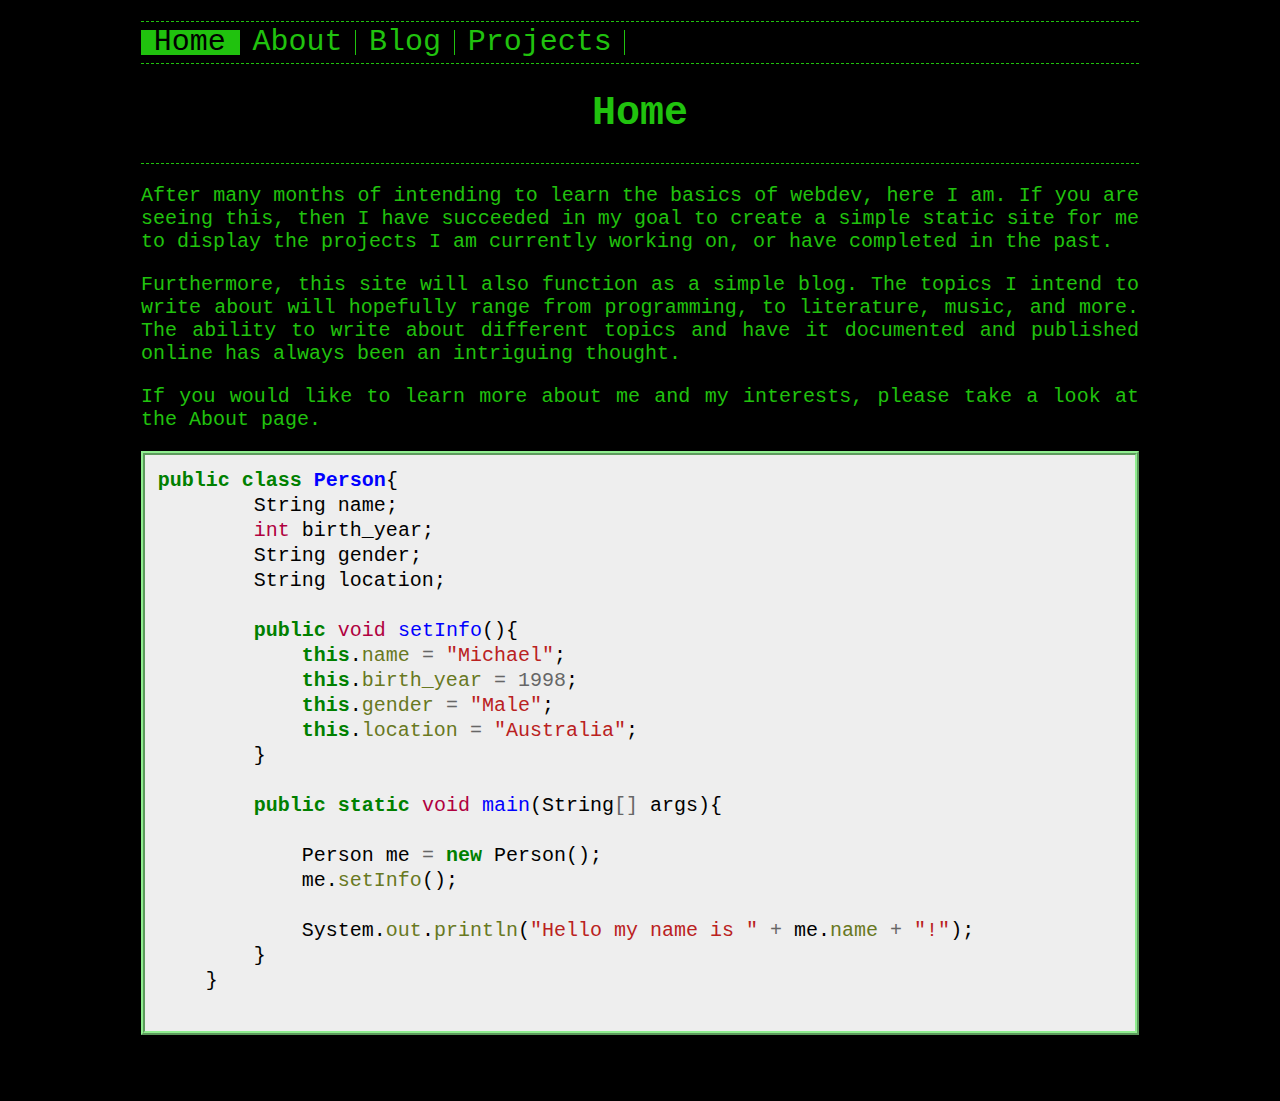
<file: index.html>
<!DOCTYPE html>
<html lang="en">

<html>
    <head>
        
        <link rel="stylesheet" href="docs/style.css">

        <meta charset="utf-8">
        <meta name="viewport" content="width=device-width, initial-scale=1, shrink-to-fit=no">
        <meta name="description" content="My article">
        <meta name="author" content="Mike">
        <link rel="icon" href="icon.png">
      
    </head>

    <body>

        <div class="content"> 
            <hr>

            <ul class="nav">
                <li> <a class="active" href="index.html">Home</a> </li>
                <li> <a href="docs/about.html">About</a> </li>
                <li><a href="docs/blog.html">Blog</a></li>
                <li><a href="docs/projects.html">Projects</a></li>
              </ul>
    
            <hr>
    
            <!-- <div> <h1>  </h1>  </div> -->
    
            <!-- <hr> -->
            
            <div class="text"> <h1>Home</h1>

<hr />

<p>After many months of intending to learn the basics of webdev, here I am. If you are seeing this, then I have succeeded in my goal to create a simple static site for me to display the projects I am currently working on, or have completed in the past. </p>

<p>Furthermore, this site will also function as a simple blog. The topics I intend to write about will hopefully range from programming, to literature, music, and more. The ability to write about different topics and have it documented and published online has always been an intriguing thought. </p>

<p>If you would like to learn more about me and my interests, please take a look at the About page.</p>

    <div class="codehilite"><pre><span></span><code><span class="kd">public</span><span class="w"> </span><span class="kd">class</span> <span class="nc">Person</span><span class="p">{</span>
    <span class="w">    </span><span class="n">String</span><span class="w"> </span><span class="n">name</span><span class="p">;</span>
    <span class="w">    </span><span class="kt">int</span><span class="w"> </span><span class="n">birth_year</span><span class="p">;</span>
    <span class="w">    </span><span class="n">String</span><span class="w"> </span><span class="n">gender</span><span class="p">;</span>
    <span class="w">    </span><span class="n">String</span><span class="w"> </span><span class="n">location</span><span class="p">;</span>
    
    <span class="w">    </span><span class="kd">public</span><span class="w"> </span><span class="kt">void</span><span class="w"> </span><span class="nf">setInfo</span><span class="p">(){</span>
    <span class="w">        </span><span class="k">this</span><span class="p">.</span><span class="na">name</span><span class="w"> </span><span class="o">=</span><span class="w"> </span><span class="s">&quot;Michael&quot;</span><span class="p">;</span>
    <span class="w">        </span><span class="k">this</span><span class="p">.</span><span class="na">birth_year</span><span class="w"> </span><span class="o">=</span><span class="w"> </span><span class="mi">1998</span><span class="p">;</span>
    <span class="w">        </span><span class="k">this</span><span class="p">.</span><span class="na">gender</span><span class="w"> </span><span class="o">=</span><span class="w"> </span><span class="s">&quot;Male&quot;</span><span class="p">;</span>
    <span class="w">        </span><span class="k">this</span><span class="p">.</span><span class="na">location</span><span class="w"> </span><span class="o">=</span><span class="w"> </span><span class="s">&quot;Australia&quot;</span><span class="p">;</span>
    <span class="w">    </span><span class="p">}</span>
    
    <span class="w">    </span><span class="kd">public</span><span class="w"> </span><span class="kd">static</span><span class="w"> </span><span class="kt">void</span><span class="w"> </span><span class="nf">main</span><span class="p">(</span><span class="n">String</span><span class="o">[]</span><span class="w"> </span><span class="n">args</span><span class="p">){</span>
    
    <span class="w">        </span><span class="n">Person</span><span class="w"> </span><span class="n">me</span><span class="w"> </span><span class="o">=</span><span class="w"> </span><span class="k">new</span><span class="w"> </span><span class="n">Person</span><span class="p">();</span>
    <span class="w">        </span><span class="n">me</span><span class="p">.</span><span class="na">setInfo</span><span class="p">();</span>
    
    <span class="w">        </span><span class="n">System</span><span class="p">.</span><span class="na">out</span><span class="p">.</span><span class="na">println</span><span class="p">(</span><span class="s">&quot;Hello my name is &quot;</span><span class="w"> </span><span class="o">+</span><span class="w"> </span><span class="n">me</span><span class="p">.</span><span class="na">name</span><span class="w"> </span><span class="o">+</span><span class="w"> </span><span class="s">&quot;!&quot;</span><span class="p">);</span>
    <span class="w">    </span><span class="p">}</span><span class="w">   </span>
    <span class="p">}</span>
    </code></pre></div>
    
    </body>
</html>
</file>
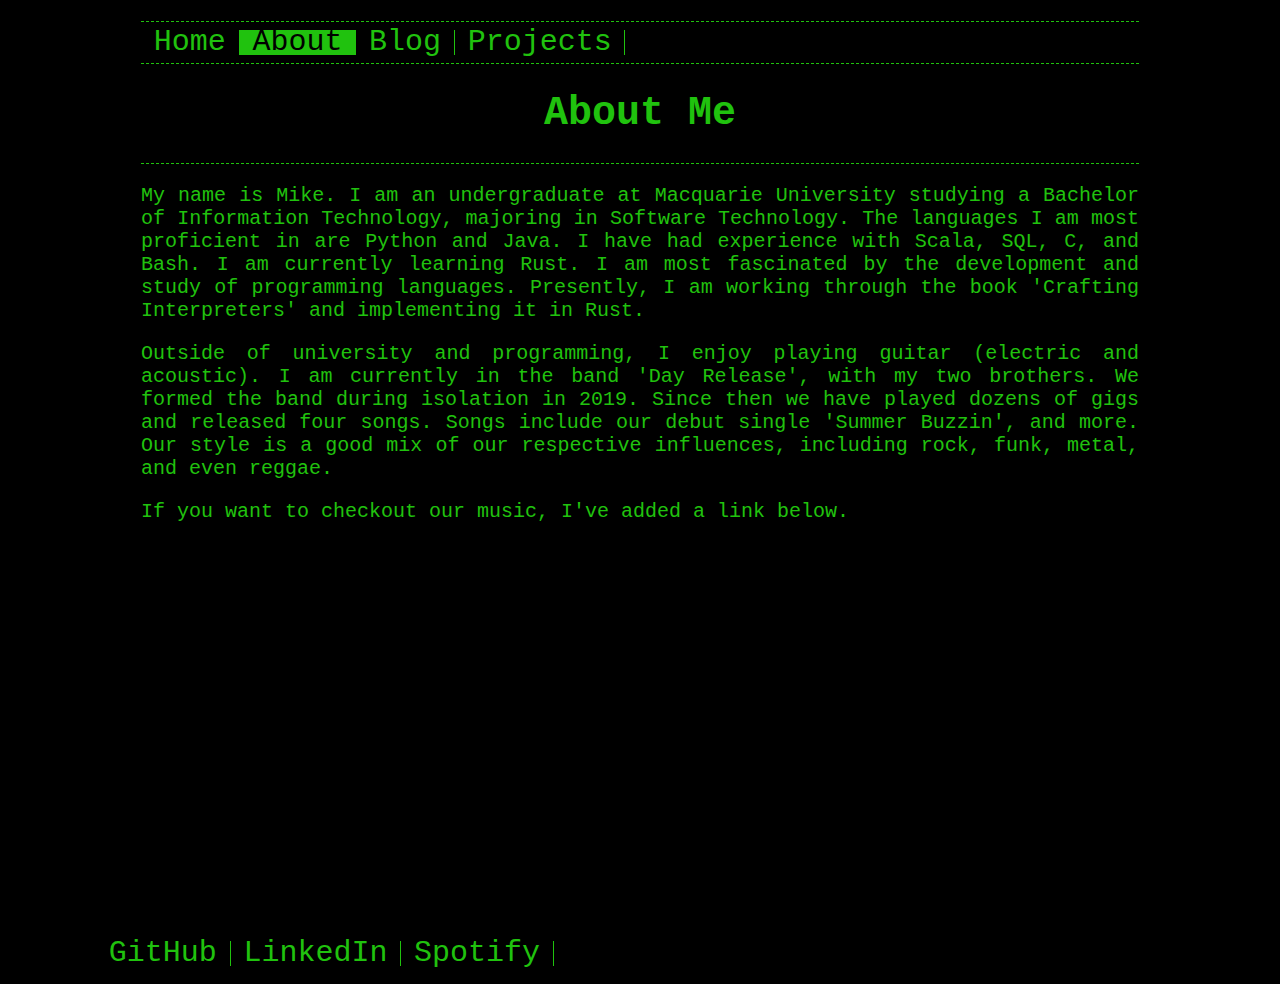
<file: docs/about.html>
<!DOCTYPE html>
<html lang="en">

<html>
    <head>
        
        <link rel="stylesheet" href="style.css">

        <meta charset="utf-8">
        <meta name="viewport" content="width=device-width, initial-scale=1, shrink-to-fit=no">
        <meta name="description" content="My article">
        <meta name="author" content="Mike">
        <link rel="icon" href="../icon.png">

      
    </head>

    <body>

        <div class="content"> 
            <hr>

            <ul class="nav">
                <li> <a href="../index.html">Home</a> </li>
                <li> <a class="active" href="about.html">About</a> </li>
                <li><a href="blog.html">Blog</a></li>
                <li><a href="projects.html">Projects</a></li>
              </ul>
    
            <hr>
    
            <!-- <div> <h1>  </h1>  </div> -->
    
            <!-- <hr> -->
            
            <div class="text"> <h1>About Me</h1>

<hr />

<p>My name is Mike. I am an undergraduate at Macquarie University studying a Bachelor of Information Technology, majoring in Software Technology. 
    The languages I am most proficient in are Python and Java. I have had experience with Scala, SQL, C, and Bash. I am currently learning Rust.
     I am most fascinated by the development and study of programming languages. Presently, I am working through the book 'Crafting Interpreters' and implementing it in Rust.     
</p>

<p> Outside of university and programming, I enjoy playing guitar (electric and acoustic). I am currently in the band 'Day Release', with my two brothers.
     We formed the band during isolation in 2019. Since then we have played dozens of gigs and released four songs. Songs include our debut single 'Summer Buzzin', and more. 
     Our style is a good mix of our respective influences, including rock, funk, metal, and even reggae.
    </p>

<p>If you want to checkout our music, I've added a link below.</p>

 </div> 
 <iframe style="border-radius:12px" src="https://open.spotify.com/embed/artist/0R2HrZUUCXqc9WiiwXV9ea?utm_source=generator" width="100%" height="380" frameBorder="0" allowfullscreen="" allow="clipboard-write; encrypted-media; fullscreen; picture-in-picture"></iframe>

        </div>
    </body>

   
    <ul class="nav">
        <li> <a href="https://github.com/MrThygesen16">GitHub</a> </li>
        <li> <a href="https://www.linkedin.com/in/michael-thygesen/">LinkedIn</a> </li>
        <li> <a href="https://open.spotify.com/artist/0R2HrZUUCXqc9WiiwXV9ea?si=Arpu2urFTxevRR47_BoaFg">Spotify</a></li>
      </ul>
    
</html>
</file>
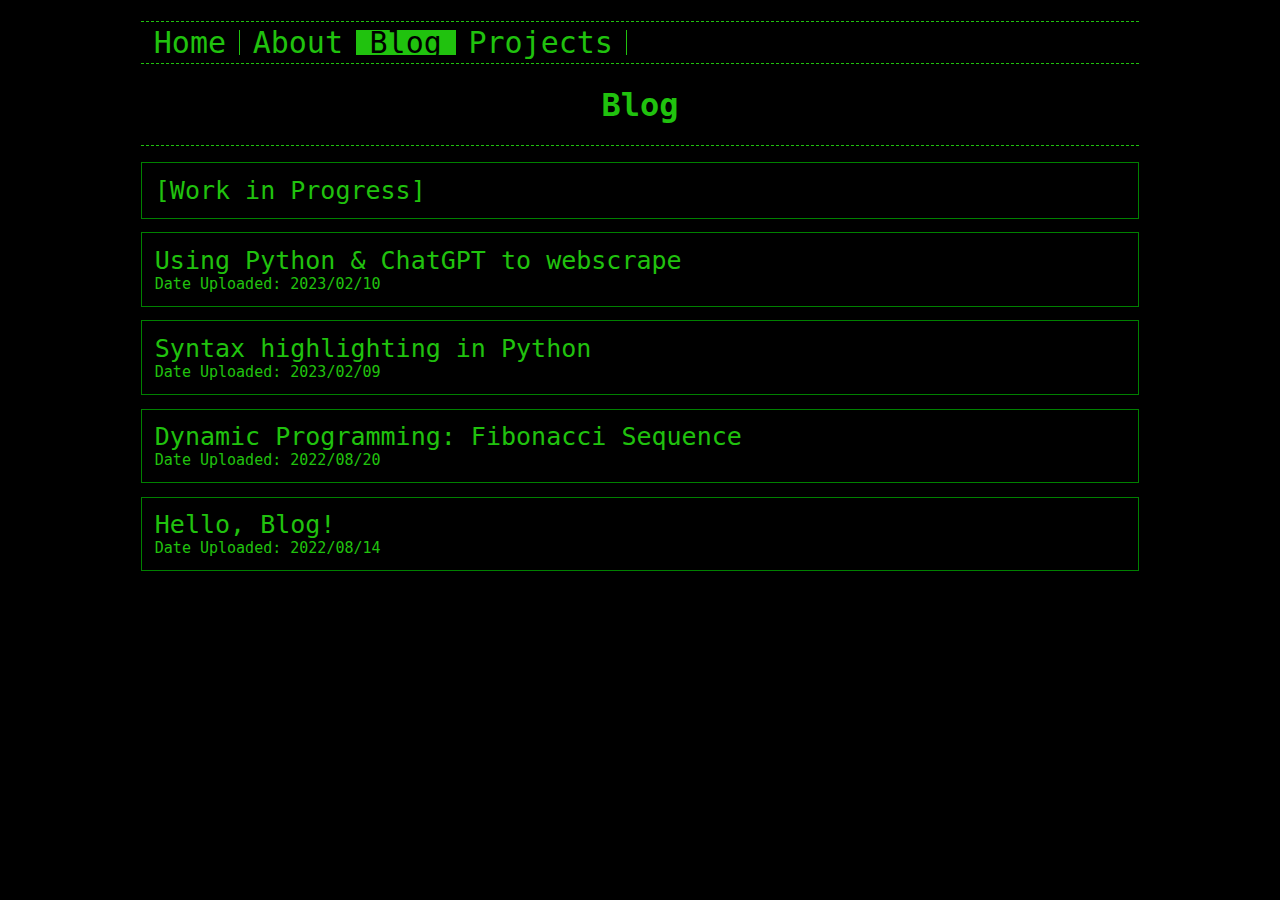
<file: docs/blog.html>
<!DOCTYPE html>
<html lang="en">

<html>
    <head>
        
        <link rel="stylesheet" href="style.css">

        <meta charset="utf-8">
        <meta name="viewport" content="width=device-width, initial-scale=1, shrink-to-fit=no">
        <meta name="description" content="My article">
        <meta name="author" content="Mike">
        <link rel="icon" href="../icon.png">

    </head>

    <body>

        <div class="content"> 
            <hr>

            <ul class="nav">
                <li> <a href="../index.html">Home</a> </li>
                <li> <a href="about.html">About</a> </li>
                <li><a class="active" href="blog.html">Blog</a></li>
                <li><a href="projects.html">Projects</a></li>
              </ul>
    
            <hr>
    
            <!-- <div> <h1>  </h1>  </div> -->
    
            <!-- <hr> -->
            
            <h1>Blog</h1>

            <hr />
              
            <ul class="blog">
                <li> <a href=""> [Work in Progress] </a> </li>
                <li> <a href="blog/webscrape-chatgpt.html"> Using Python & ChatGPT to webscrape </a> Date Uploaded: 2023/02/10 </li>
                <li> <a href="blog/syntax-highlight-python.html"> Syntax highlighting in Python </a> Date Uploaded: 2023/02/09 </li>
                <li> <a href="blog/fib-dynamic.html"> Dynamic Programming: Fibonacci Sequence </a> Date Uploaded: 2022/08/20 </li>
                <li> <a href="blog/first-blog.html">Hello, Blog!</a>  Date Uploaded: 2022/08/14  </li>
            </ul>
    

        </div>

    </body>
</html>
</file>
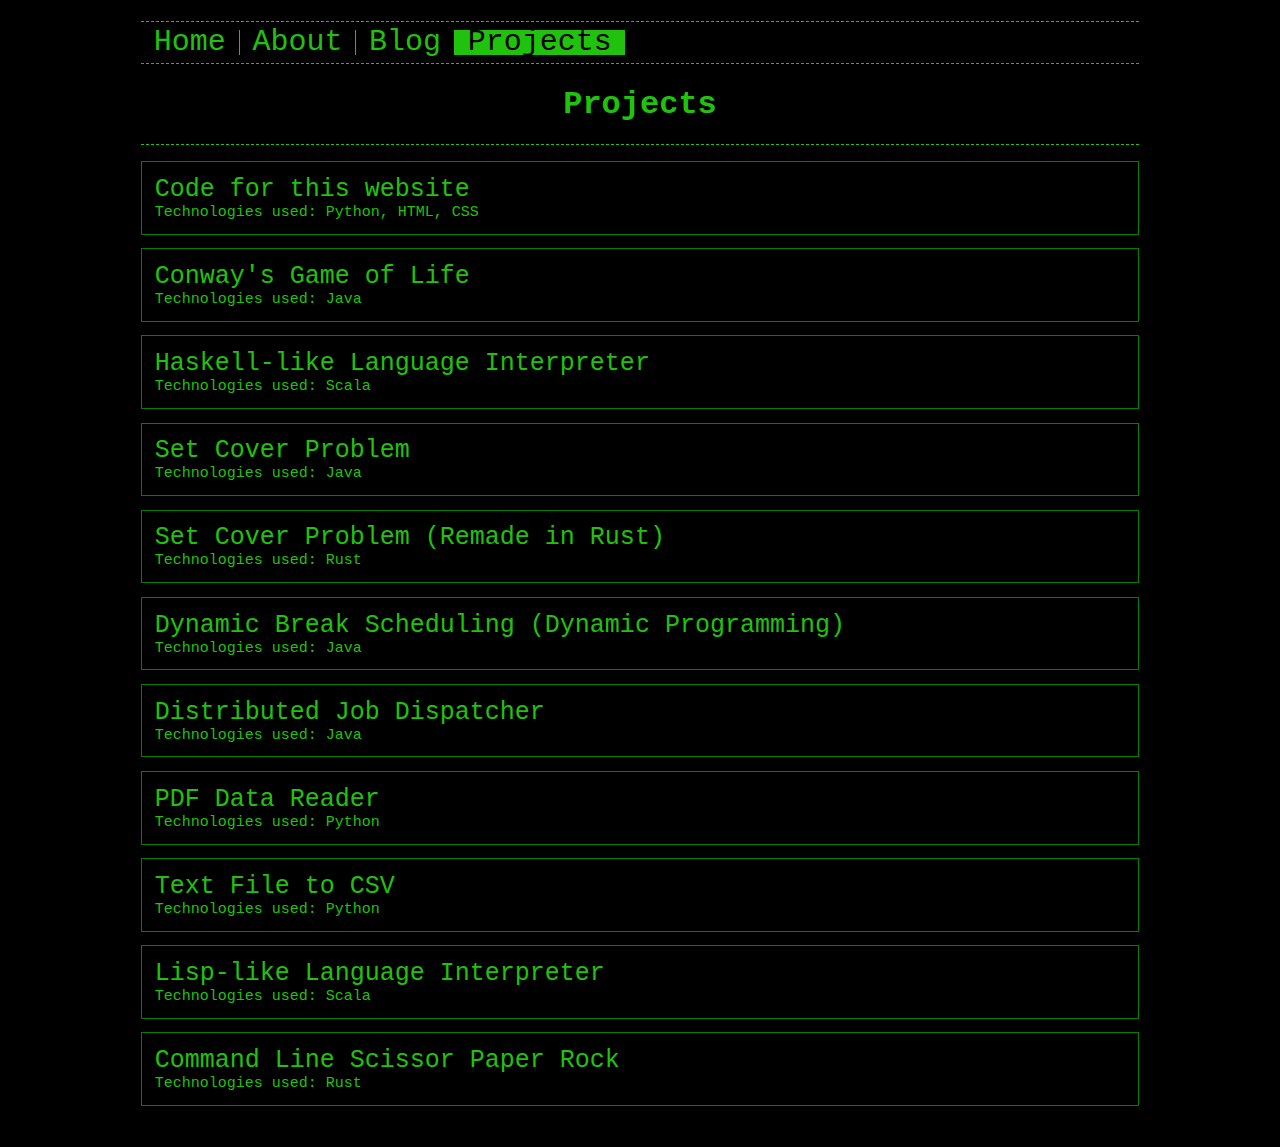
<file: docs/projects.html>
<!DOCTYPE html>
<html lang="en">

<html>
    <head>
        
        <link rel="stylesheet" href="style.css">

        <meta charset="utf-8">
        <meta name="viewport" content="width=device-width, initial-scale=1, shrink-to-fit=no">
        <meta name="description" content="My article">
        <meta name="author" content="Mike">
        <link rel="icon" href="../icon.png">

    </head>

    <body>

        <div class="content"> 
            <hr>

            <ul class="nav">
                <li> <a href="../index.html">Home</a> </li>
                <li> <a href="about.html">About</a> </li>
                <li><a href="blog.html">Blog</a></li>
                <li><a class="active" href="projects.html">Projects</a></li>
              </ul>
    
            <hr>
    
            <!-- <div> <h1>  </h1>  </div> -->
    
            <!-- <hr> -->
            
            <h1>Projects</h1>

            <hr />

            <ul class="blog">
                <li> <a href="https://github.com/MrThygesen16/MrThygesen16.github.io"> Code for this website </a> Technologies used: Python, HTML, CSS </li>
                <li> <a href="https://github.com/MrThygesen16/JavaNoise">Conway's Game of Life</a> Technologies used: Java </li>
                <li> <a href="https://github.com/MrThygesen16/HasLangInterpreter">Haskell-like Language Interpreter</a> Technologies used: Scala </li>
                <li> <a href="https://github.com/MrThygesen16/Set-Cover-Problem">Set Cover Problem</a> Technologies used: Java </li>
                <li> <a href="https://github.com/MrThygesen16/Rust-Set-Cover">Set Cover Problem (Remade in Rust)</a> Technologies used: Rust </li>
                <li> <a href="https://github.com/MrThygesen16/DynamicBreakSchedule">Dynamic Break Scheduling (Dynamic Programming)</a> Technologies used: Java </li>
                <li> <a href="https://github.com/MrThygesen16/DistributedJobScheduler"> Distributed Job Dispatcher </a>  Technologies used: Java </li>
                <li> <a href="https://github.com/MrThygesen16/pdfDataReader"> PDF Data Reader </a> Technologies used: Python  </li>
                <li> <a href="https://github.com/MrThygesen16/TXT2CSV"> Text File to CSV </a> Technologies used: Python  </li>
                <li> <a href="https://github.com/MrThygesen16/SimpleInterpreter"> Lisp-like Language Interpreter </a> Technologies used: Scala  </li>
                <li> <a href="https://github.com/MrThygesen16/SPR-Rust"> Command Line Scissor Paper Rock </a> Technologies used: Rust  </li>
          </ul>
        
        </div>

    </body>
</html>
</file>
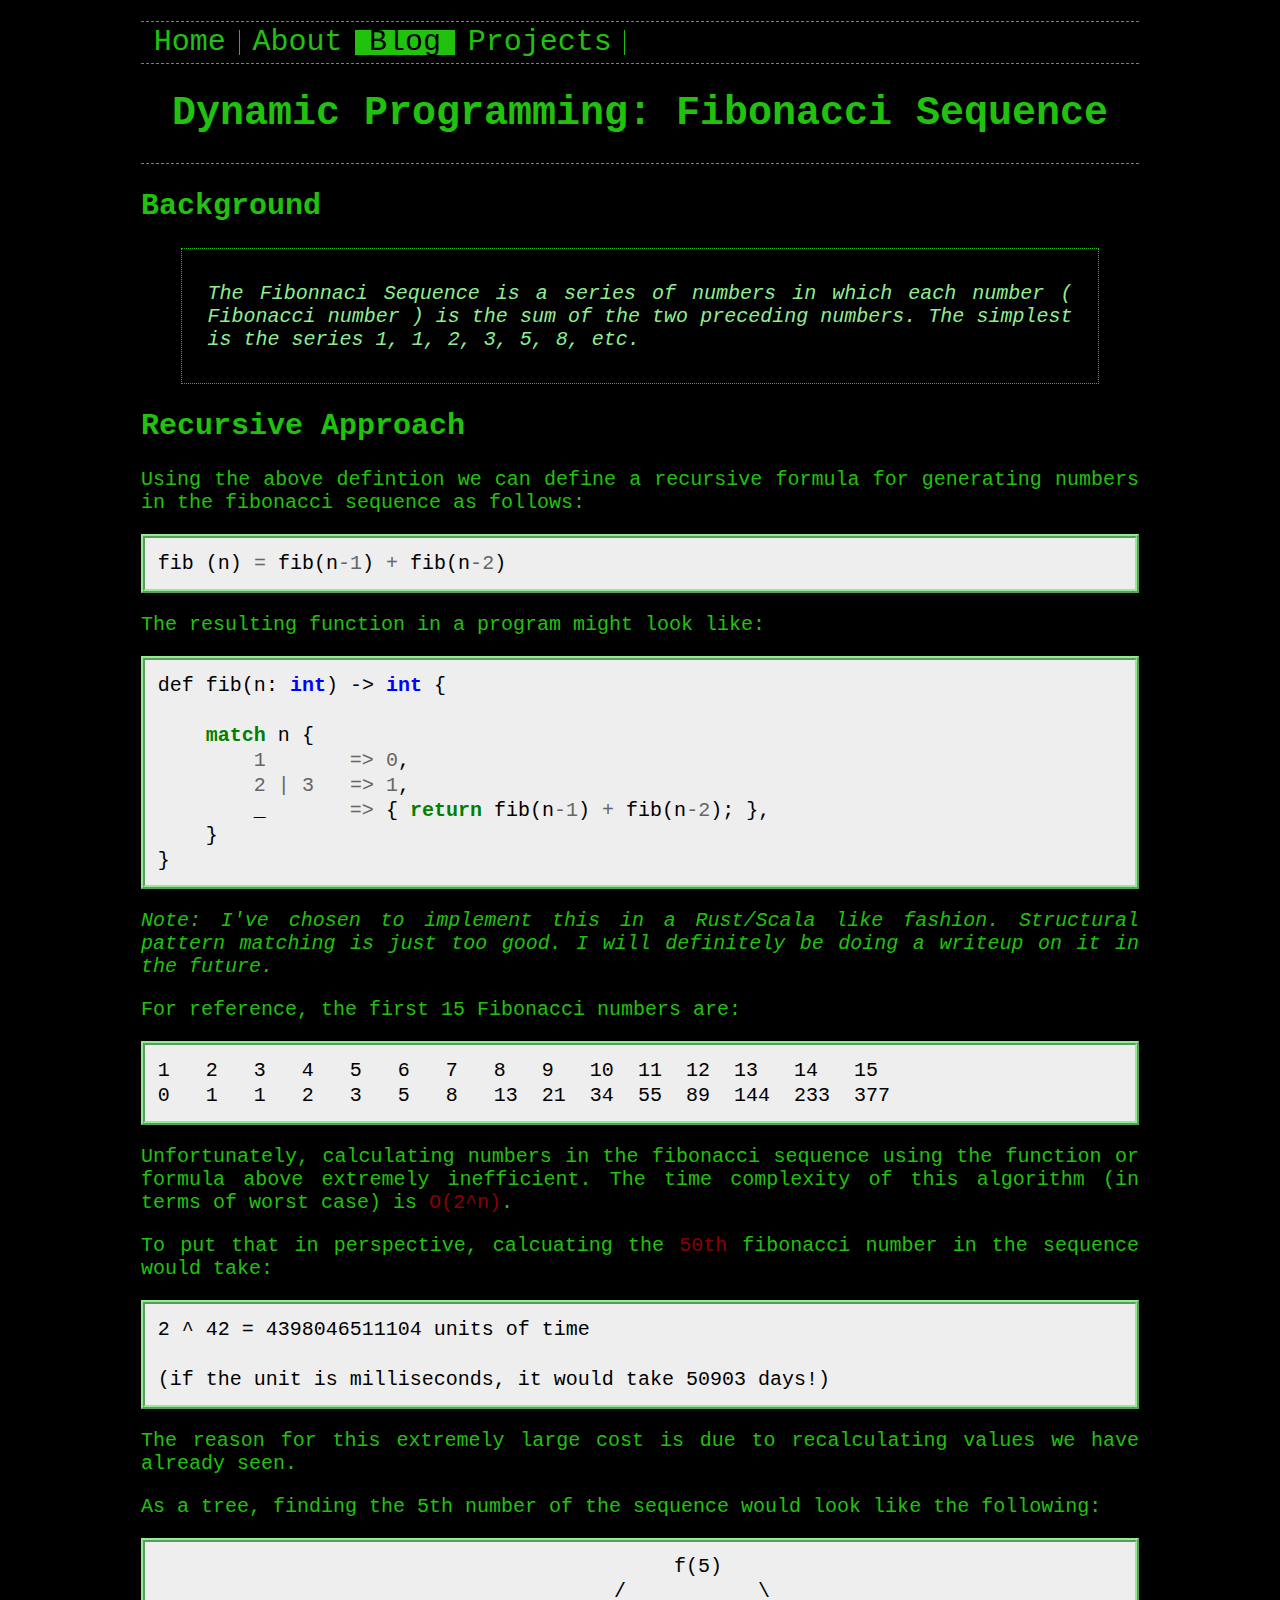
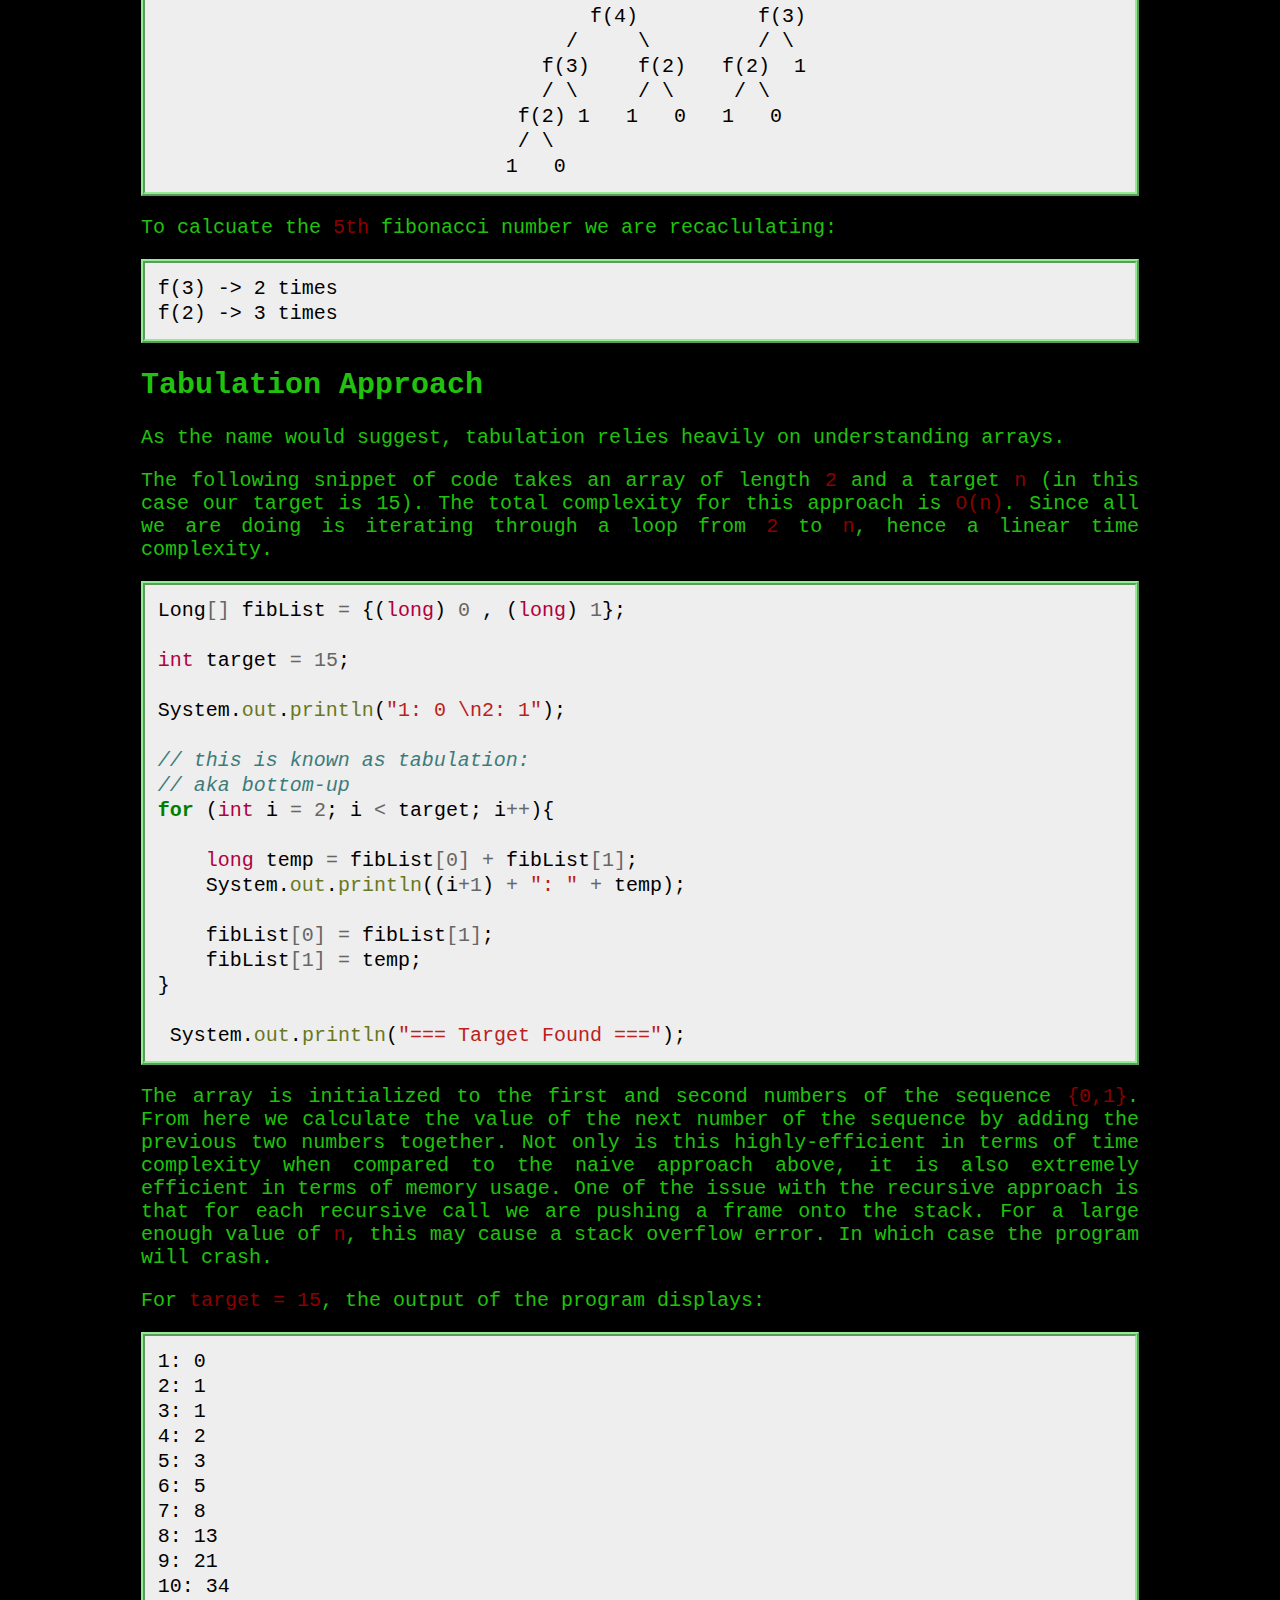
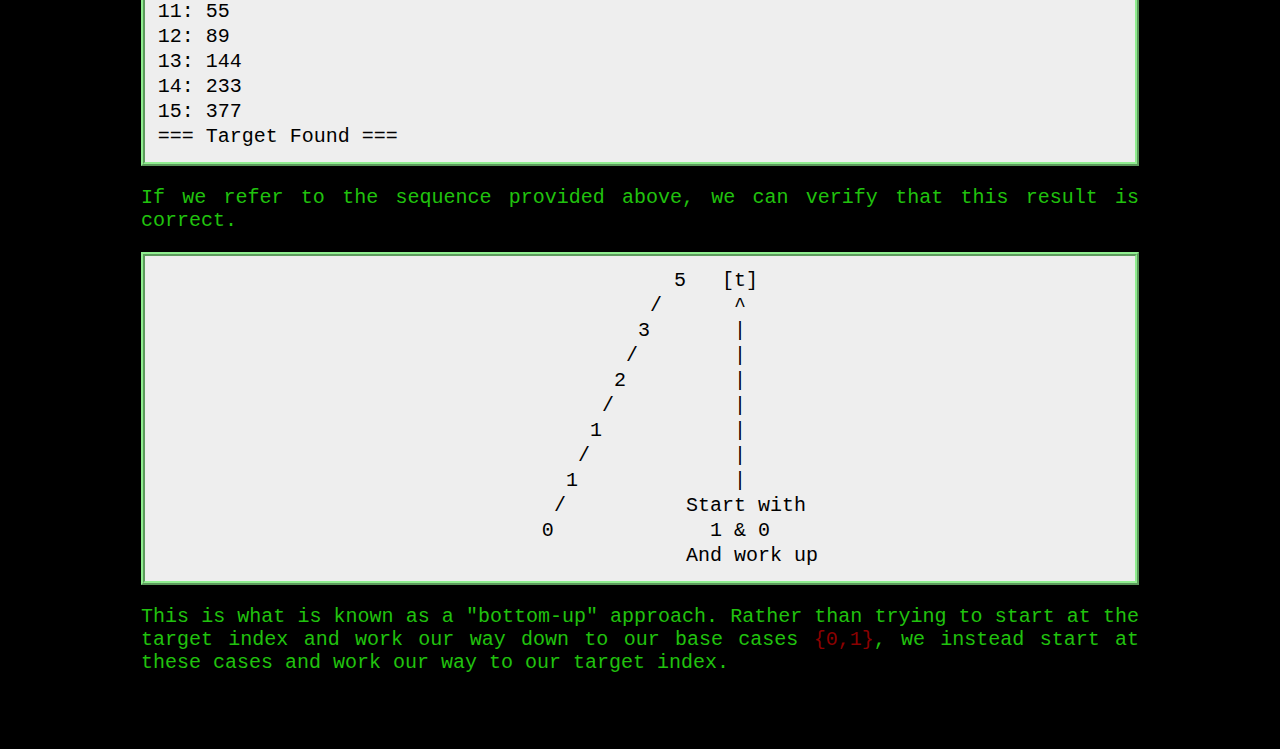
<file: docs/blog/fib-dynamic.html>
<!DOCTYPE html>
<html lang="en">

<html>
    <head>
        
        <link rel="stylesheet" href="../style.css">

        <meta charset="utf-8">
        <meta name="viewport" content="width=device-width, initial-scale=1, shrink-to-fit=no">
        <meta name="description" content="My article">
        <meta name="author" content="Mike">
        <link rel="icon" href="../../icon.png">
      
    </head>

    <body>

        <div class="content"> 
            <hr>

            <ul class="nav">
                <li> <a href="../../index.html">Home</a> </li>
                <li> <a href="../about.html">About</a> </li>
                <li><a class="active" href="../blog.html">Blog</a></li>
                <li><a href="../projects.html">Projects</a></li>
              </ul>
    
            <hr>
    
            <!-- <div> <h1>  </h1>  </div> -->
    
            <!-- <hr> -->

            <div class="text"> <h1>Dynamic Programming: Fibonacci Sequence</h1>

<hr />

<h2>Background</h2>

<blockquote>
  <p>The Fibonnaci Sequence is a series of numbers in which each number ( Fibonacci number ) is the sum of the two preceding numbers. The simplest is the series 1, 1, 2, 3, 5, 8, etc.</p>
</blockquote>

<h2>Recursive Approach</h2>

<p>Using the above defintion we can define a recursive formula for generating numbers in the fibonacci sequence as follows:</p>

<div class="codehilite"><pre><span></span><code><span class="n">fib</span><span class="w"> </span><span class="p">(</span><span class="n">n</span><span class="p">)</span><span class="w"> </span><span class="o">=</span><span class="w"> </span><span class="n">fib</span><span class="p">(</span><span class="n">n</span><span class="o">-</span><span class="mi">1</span><span class="p">)</span><span class="w"> </span><span class="o">+</span><span class="w"> </span><span class="n">fib</span><span class="p">(</span><span class="n">n</span><span class="o">-</span><span class="mi">2</span><span class="p">)</span><span class="w"> </span>
</code></pre></div>

<p>The resulting function in a program might look like:</p>

<div class="codehilite"><pre><span></span><code><span class="n">def</span><span class="w"> </span><span class="n">fib</span><span class="p">(</span><span class="n">n</span>: <span class="nc">int</span><span class="p">)</span><span class="w"> </span>-&gt; <span class="nc">int</span><span class="w"> </span><span class="p">{</span>

<span class="w">    </span><span class="k">match</span><span class="w"> </span><span class="n">n</span><span class="w"> </span><span class="p">{</span>
<span class="w">        </span><span class="mi">1</span><span class="w">       </span><span class="o">=&gt;</span><span class="w"> </span><span class="mi">0</span><span class="p">,</span>
<span class="w">        </span><span class="mi">2</span><span class="w"> </span><span class="o">|</span><span class="w"> </span><span class="mi">3</span><span class="w">   </span><span class="o">=&gt;</span><span class="w"> </span><span class="mi">1</span><span class="p">,</span>
<span class="w">        </span><span class="n">_</span><span class="w">       </span><span class="o">=&gt;</span><span class="w"> </span><span class="p">{</span><span class="w"> </span><span class="k">return</span><span class="w"> </span><span class="n">fib</span><span class="p">(</span><span class="n">n</span><span class="o">-</span><span class="mi">1</span><span class="p">)</span><span class="w"> </span><span class="o">+</span><span class="w"> </span><span class="n">fib</span><span class="p">(</span><span class="n">n</span><span class="o">-</span><span class="mi">2</span><span class="p">);</span><span class="w"> </span><span class="p">},</span><span class="w"> </span>
<span class="w">    </span><span class="p">}</span>
<span class="p">}</span>
</code></pre></div>

<p><em>Note: I've chosen to implement this in a Rust/Scala like fashion. Structural pattern matching is just too good. I will definitely be doing a writeup on it in the future.</em> </p>

<p>For reference, the first 15 Fibonacci numbers are:</p>

<pre><code>1   2   3   4   5   6   7   8   9   10  11  12  13   14   15
0   1   1   2   3   5   8   13  21  34  55  89  144  233  377
</code></pre>

<p>Unfortunately, calculating numbers in the fibonacci sequence using the function or formula above extremely inefficient. The time complexity of this algorithm (in terms of worst case) is <code>O(2^n)</code>. </p>

<p>To put that in perspective, calcuating the <code>50th</code> fibonacci number in the sequence would take:</p>

<pre><code>2 ^ 42 = 4398046511104 units of time 

(if the unit is milliseconds, it would take 50903 days!)
</code></pre>

<p>The reason for this extremely large cost is due to recalculating values we have already seen.</p>

<p>As a tree, finding the 5th number of the sequence would look like the following:</p>

<pre><code>                                           f(5)
                                      /           \
                                    f(4)          f(3)
                                  /     \         / \
                                f(3)    f(2)   f(2)  1
                                / \     / \     / \
                              f(2) 1   1   0   1   0
                              / \
                             1   0
</code></pre>

<p>To calcuate the <code>5th</code> fibonacci number we are recaclulating:</p>

<pre><code>f(3) -&gt; 2 times
f(2) -&gt; 3 times
</code></pre>

<h2>Tabulation Approach</h2>

<p>As the name would suggest, tabulation relies heavily on understanding arrays.</p>

<p>The following snippet of code takes an array of length <code>2</code> and a target <code>n</code> (in this case our target is 15). The total complexity for this approach is <code>O(n)</code>. Since all we are doing is iterating through a loop from <code>2</code> to <code>n</code>, hence a linear time complexity.</p>

<div class="codehilite"><pre><span></span><code><span class="n">Long</span><span class="o">[]</span><span class="w"> </span><span class="n">fibList</span><span class="w"> </span><span class="o">=</span><span class="w"> </span><span class="p">{(</span><span class="kt">long</span><span class="p">)</span><span class="w"> </span><span class="mi">0</span><span class="w"> </span><span class="p">,</span><span class="w"> </span><span class="p">(</span><span class="kt">long</span><span class="p">)</span><span class="w"> </span><span class="mi">1</span><span class="p">};</span>

<span class="kt">int</span><span class="w"> </span><span class="n">target</span><span class="w"> </span><span class="o">=</span><span class="w"> </span><span class="mi">15</span><span class="p">;</span>

<span class="n">System</span><span class="p">.</span><span class="na">out</span><span class="p">.</span><span class="na">println</span><span class="p">(</span><span class="s">&quot;1: 0 \n2: 1&quot;</span><span class="p">);</span>

<span class="c1">// this is known as tabulation:</span>
<span class="c1">// aka bottom-up</span>
<span class="k">for</span><span class="w"> </span><span class="p">(</span><span class="kt">int</span><span class="w"> </span><span class="n">i</span><span class="w"> </span><span class="o">=</span><span class="w"> </span><span class="mi">2</span><span class="p">;</span><span class="w"> </span><span class="n">i</span><span class="w"> </span><span class="o">&lt;</span><span class="w"> </span><span class="n">target</span><span class="p">;</span><span class="w"> </span><span class="n">i</span><span class="o">++</span><span class="p">){</span>

<span class="w">    </span><span class="kt">long</span><span class="w"> </span><span class="n">temp</span><span class="w"> </span><span class="o">=</span><span class="w"> </span><span class="n">fibList</span><span class="o">[</span><span class="mi">0</span><span class="o">]</span><span class="w"> </span><span class="o">+</span><span class="w"> </span><span class="n">fibList</span><span class="o">[</span><span class="mi">1</span><span class="o">]</span><span class="p">;</span>
<span class="w">    </span><span class="n">System</span><span class="p">.</span><span class="na">out</span><span class="p">.</span><span class="na">println</span><span class="p">((</span><span class="n">i</span><span class="o">+</span><span class="mi">1</span><span class="p">)</span><span class="w"> </span><span class="o">+</span><span class="w"> </span><span class="s">&quot;: &quot;</span><span class="w"> </span><span class="o">+</span><span class="w"> </span><span class="n">temp</span><span class="p">);</span>

<span class="w">    </span><span class="n">fibList</span><span class="o">[</span><span class="mi">0</span><span class="o">]</span><span class="w"> </span><span class="o">=</span><span class="w"> </span><span class="n">fibList</span><span class="o">[</span><span class="mi">1</span><span class="o">]</span><span class="p">;</span>
<span class="w">    </span><span class="n">fibList</span><span class="o">[</span><span class="mi">1</span><span class="o">]</span><span class="w"> </span><span class="o">=</span><span class="w"> </span><span class="n">temp</span><span class="p">;</span>
<span class="p">}</span>

<span class="w"> </span><span class="n">System</span><span class="p">.</span><span class="na">out</span><span class="p">.</span><span class="na">println</span><span class="p">(</span><span class="s">&quot;=== Target Found ===&quot;</span><span class="p">);</span>
</code></pre></div>

<p>The array is initialized to the first and second numbers of the sequence <code>{0,1}</code>. From here we calculate the value of the next number of the sequence by adding the previous two numbers together. Not only is this highly-efficient in terms of time complexity when compared to the naive approach above, it is also extremely efficient in terms of memory usage. One of the issue with the recursive approach is that for each recursive call we are pushing a frame onto the stack. For a large enough value of <code>n</code>, this may cause a stack overflow error. In which case the program will crash.</p>

<p>For <code>target = 15</code>, the output of the program displays:</p>

<pre><code>1: 0
2: 1
3: 1
4: 2
5: 3
6: 5
7: 8
8: 13
9: 21
10: 34
11: 55
12: 89
13: 144
14: 233
15: 377
=== Target Found ===
</code></pre>

<p>If we refer to the sequence provided above, we can verify that this result is correct.  </p>

<pre><code>                                           5   [t]
                                         /      ^     
                                        3       |       
                                       /        |     
                                      2         |     
                                     /          | 
                                    1           |
                                   /            |
                                  1             |
                                 /          Start with
                                0             1 &amp; 0
                                            And work up
</code></pre>

<p>This is what is known as a "bottom-up" approach. Rather than trying to start at the target index and work our way down to our base cases <code>{0,1}</code>, we instead start at these cases and work our way to our target index. </p>
 </div> 
            
        </div>

    </body>
</html>
</file>
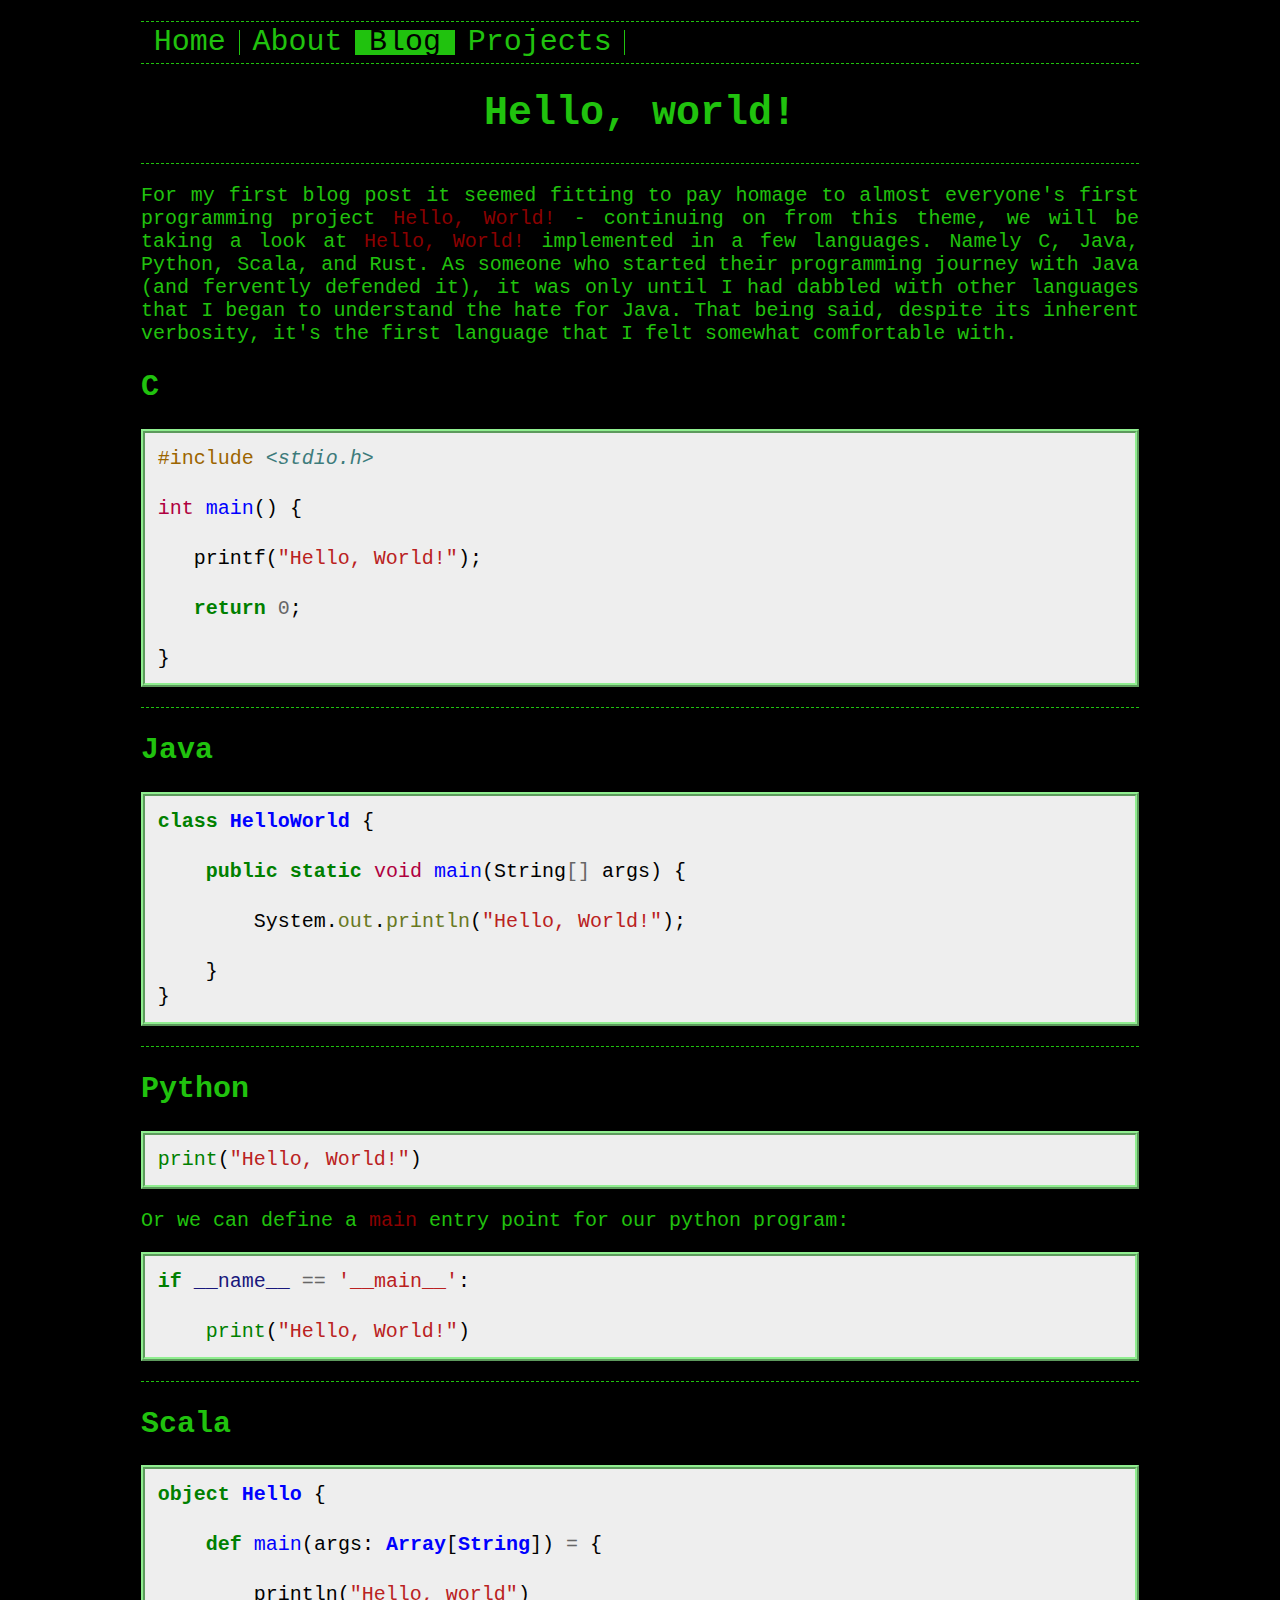
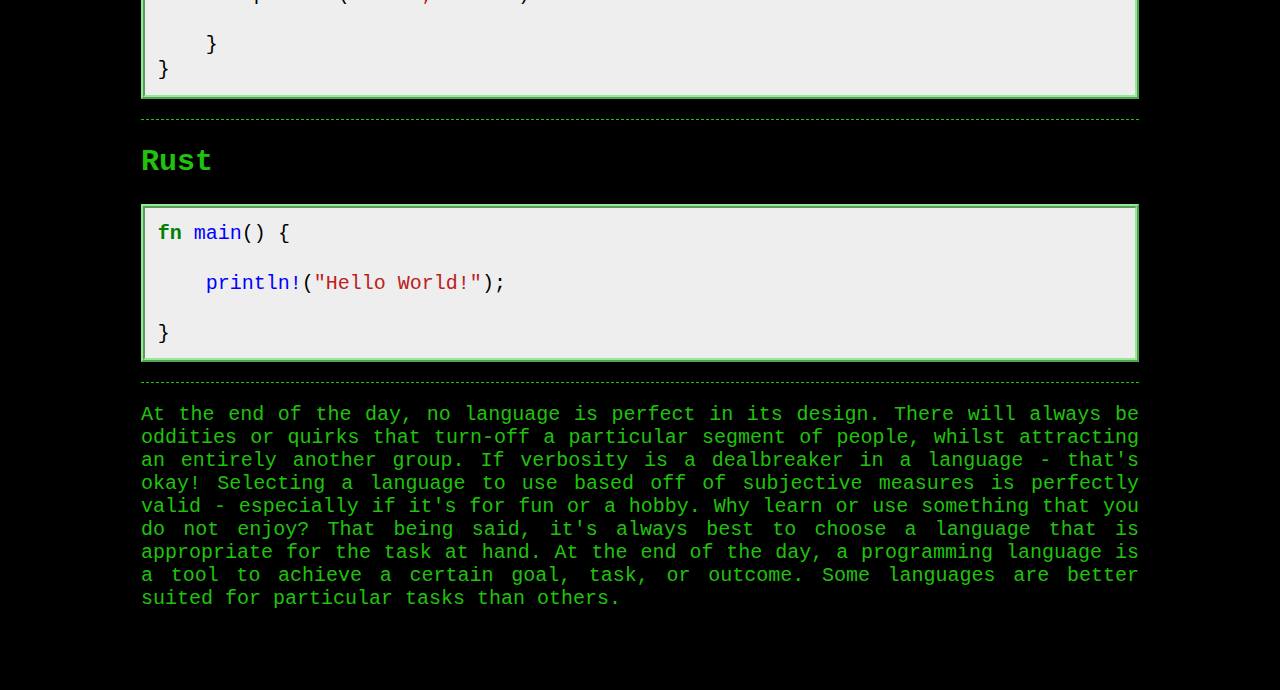
<file: docs/blog/first-blog.html>
<!DOCTYPE html>
<html lang="en">

<html>
    <head>
        
        <link rel="stylesheet" href="../style.css">

        <meta charset="utf-8">
        <meta name="viewport" content="width=device-width, initial-scale=1, shrink-to-fit=no">
        <meta name="description" content="My article">
        <meta name="author" content="Mike">
        <link rel="icon" href="../../icon.png">
      
    </head>

    <body>

        <div class="content"> 
            <hr>

            <ul class="nav">
                <li> <a href="../../index.html">Home</a> </li>
                <li> <a href="../about.html">About</a> </li>
                <li><a class="active" href="../blog.html">Blog</a></li>
                <li><a href="../projects.html">Projects</a></li>
              </ul>
    
            <hr>
    
            <!-- <div> <h1>  </h1>  </div> -->
    
            <!-- <hr> -->

            <div class="text"> <h1>Hello, world!</h1>

<hr />

<p>For my first blog post it seemed fitting to pay homage to almost everyone's first programming project <code>Hello, World!</code> - continuing on from this theme, we will be taking a look at <code>Hello, World!</code> implemented in a few languages. Namely C, Java, Python, Scala, and Rust. As someone who started their programming journey with Java (and fervently defended it), it was only until I had dabbled with other languages that I began to understand the hate for Java. That being said, despite its inherent verbosity, it's the first language that I felt somewhat comfortable with.</p>

<h2>C</h2>

<div class="codehilite"><pre><span></span><code><span class="cp">#include</span><span class="w"> </span><span class="cpf">&lt;stdio.h&gt;</span>

<span class="kt">int</span><span class="w"> </span><span class="nf">main</span><span class="p">()</span><span class="w"> </span><span class="p">{</span>

<span class="w">   </span><span class="n">printf</span><span class="p">(</span><span class="s">&quot;Hello, World!&quot;</span><span class="p">);</span>

<span class="w">   </span><span class="k">return</span><span class="w"> </span><span class="mi">0</span><span class="p">;</span>

<span class="p">}</span>
</code></pre></div>

<hr />

<h2>Java</h2>

<div class="codehilite"><pre><span></span><code><span class="kd">class</span> <span class="nc">HelloWorld</span><span class="w"> </span><span class="p">{</span>

<span class="w">    </span><span class="kd">public</span><span class="w"> </span><span class="kd">static</span><span class="w"> </span><span class="kt">void</span><span class="w"> </span><span class="nf">main</span><span class="p">(</span><span class="n">String</span><span class="o">[]</span><span class="w"> </span><span class="n">args</span><span class="p">)</span><span class="w"> </span><span class="p">{</span>

<span class="w">        </span><span class="n">System</span><span class="p">.</span><span class="na">out</span><span class="p">.</span><span class="na">println</span><span class="p">(</span><span class="s">&quot;Hello, World!&quot;</span><span class="p">);</span><span class="w"> </span>

<span class="w">    </span><span class="p">}</span>
<span class="p">}</span>
</code></pre></div>

<hr />

<h2>Python</h2>

<div class="codehilite"><pre><span></span><code><span class="nb">print</span><span class="p">(</span><span class="s2">&quot;Hello, World!&quot;</span><span class="p">)</span>
</code></pre></div>

<p>Or we can define a <code>main</code> entry point for our python program:</p>

<div class="codehilite"><pre><span></span><code><span class="k">if</span> <span class="vm">__name__</span> <span class="o">==</span> <span class="s1">&#39;__main__&#39;</span><span class="p">:</span>

    <span class="nb">print</span><span class="p">(</span><span class="s2">&quot;Hello, World!&quot;</span><span class="p">)</span>
</code></pre></div>

<hr />

<h2>Scala</h2>

<div class="codehilite"><pre><span></span><code><span class="k">object</span><span class="w"> </span><span class="nc">Hello</span><span class="w"> </span><span class="p">{</span>

<span class="w">    </span><span class="k">def</span><span class="w"> </span><span class="nf">main</span><span class="p">(</span><span class="n">args</span><span class="p">:</span><span class="w"> </span><span class="nc">Array</span><span class="p">[</span><span class="nc">String</span><span class="p">])</span><span class="w"> </span><span class="o">=</span><span class="w"> </span><span class="p">{</span>

<span class="w">        </span><span class="n">println</span><span class="p">(</span><span class="s">&quot;Hello, world&quot;</span><span class="p">)</span>

<span class="w">    </span><span class="p">}</span>
<span class="p">}</span>
</code></pre></div>

<hr />

<h2>Rust</h2>

<div class="codehilite"><pre><span></span><code><span class="k">fn</span> <span class="nf">main</span><span class="p">()</span><span class="w"> </span><span class="p">{</span>

<span class="w">    </span><span class="fm">println!</span><span class="p">(</span><span class="s">&quot;Hello World!&quot;</span><span class="p">);</span>

<span class="p">}</span>
</code></pre></div>

<hr />

<p>At the end of the day, no language is perfect in its design. There will always be oddities or quirks that turn-off a particular segment of people, whilst attracting an entirely another group. If verbosity is a dealbreaker in a language - that's okay! Selecting a language to use based off of subjective measures is perfectly valid - especially if it's for fun or a hobby. Why learn or use something that you do not enjoy? That being said, it's always best to choose a language that is appropriate for the task at hand. At the end of the day, a programming language is a tool to achieve a certain goal, task, or outcome. Some languages are better suited for particular tasks than others.</p>
 </div> 
            
        </div>

    </body>
</html>
</file>
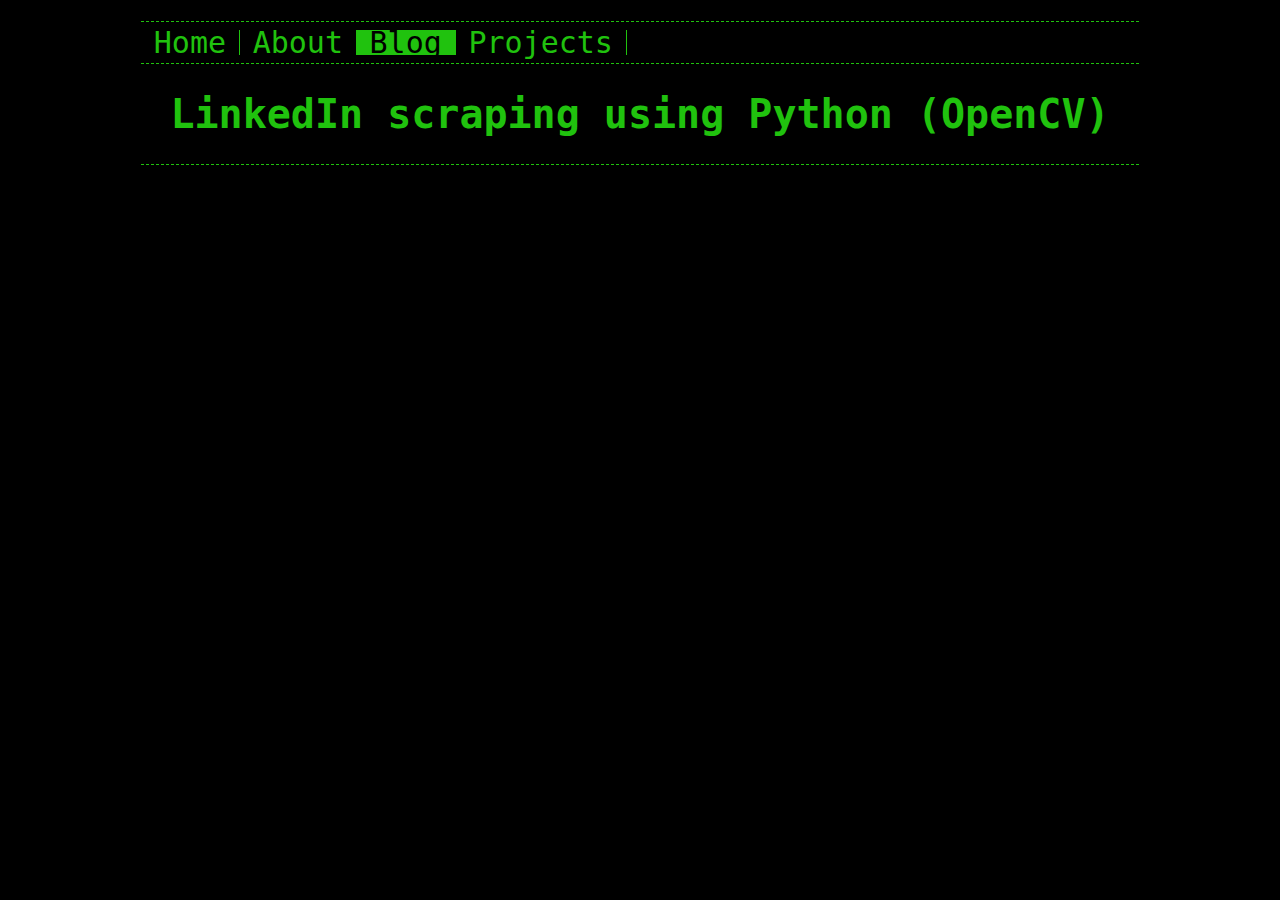
<file: docs/blog/linkedin-scraping.html>
<!DOCTYPE html>
<html lang="en">

<html>
    <head>
        
        <link rel="stylesheet" href="../style.css">

        <meta charset="utf-8">
        <meta name="viewport" content="width=device-width, initial-scale=1, shrink-to-fit=no">
        <meta name="description" content="My article">
        <meta name="author" content="Mike">
        <link rel="icon" href="../../icon.png">
      
    </head>

    <body>

        <div class="content"> 
            <hr>

            <ul class="nav">
                <li> <a href="../../index.html">Home</a> </li>
                <li> <a href="../about.html">About</a> </li>
                <li><a class="active" href="../blog.html">Blog</a></li>
                <li><a href="../projects.html">Projects</a></li>
              </ul>
    
            <hr>
    
            <!-- <div> <h1>  </h1>  </div> -->
    
            <!-- <hr> -->

            <div class="text"> <h1>LinkedIn scraping using Python (OpenCV)</h1>

<hr />
 </div> 
            
        </div>

    </body>
</html>
</file>
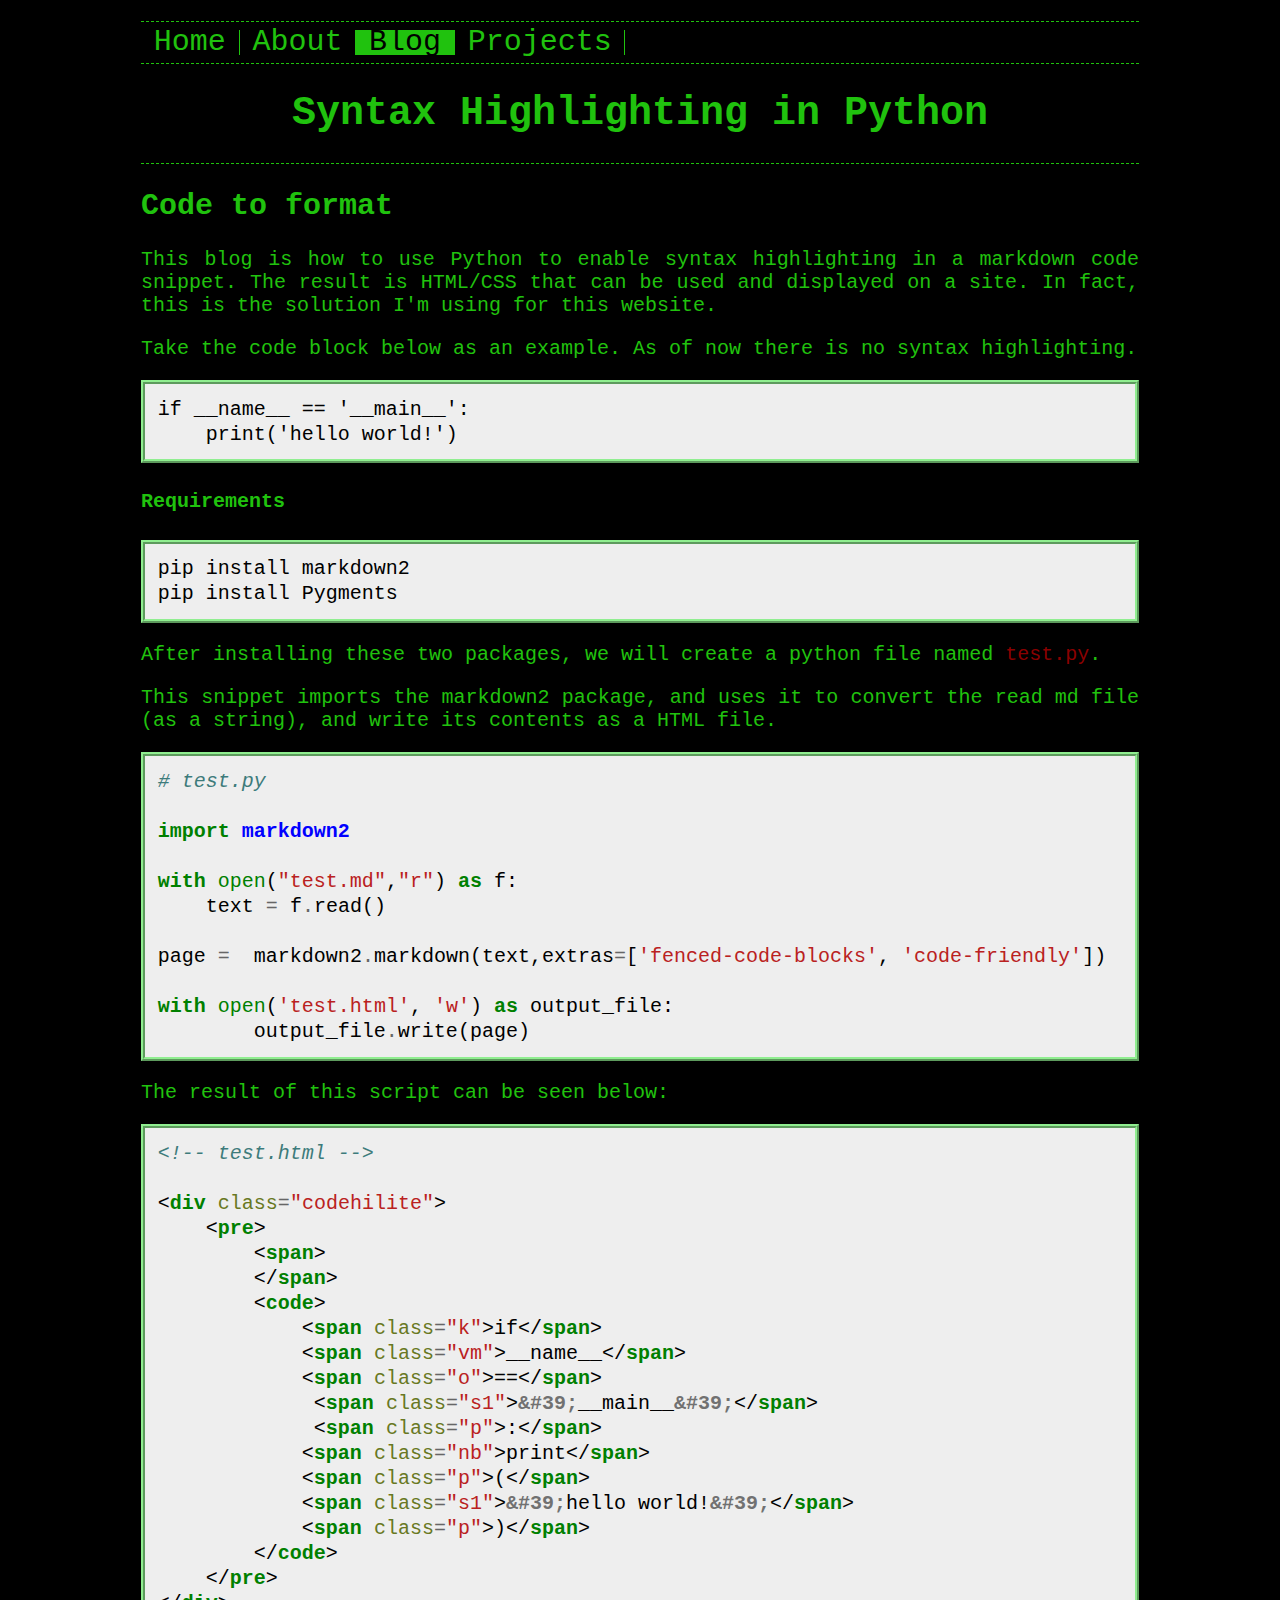
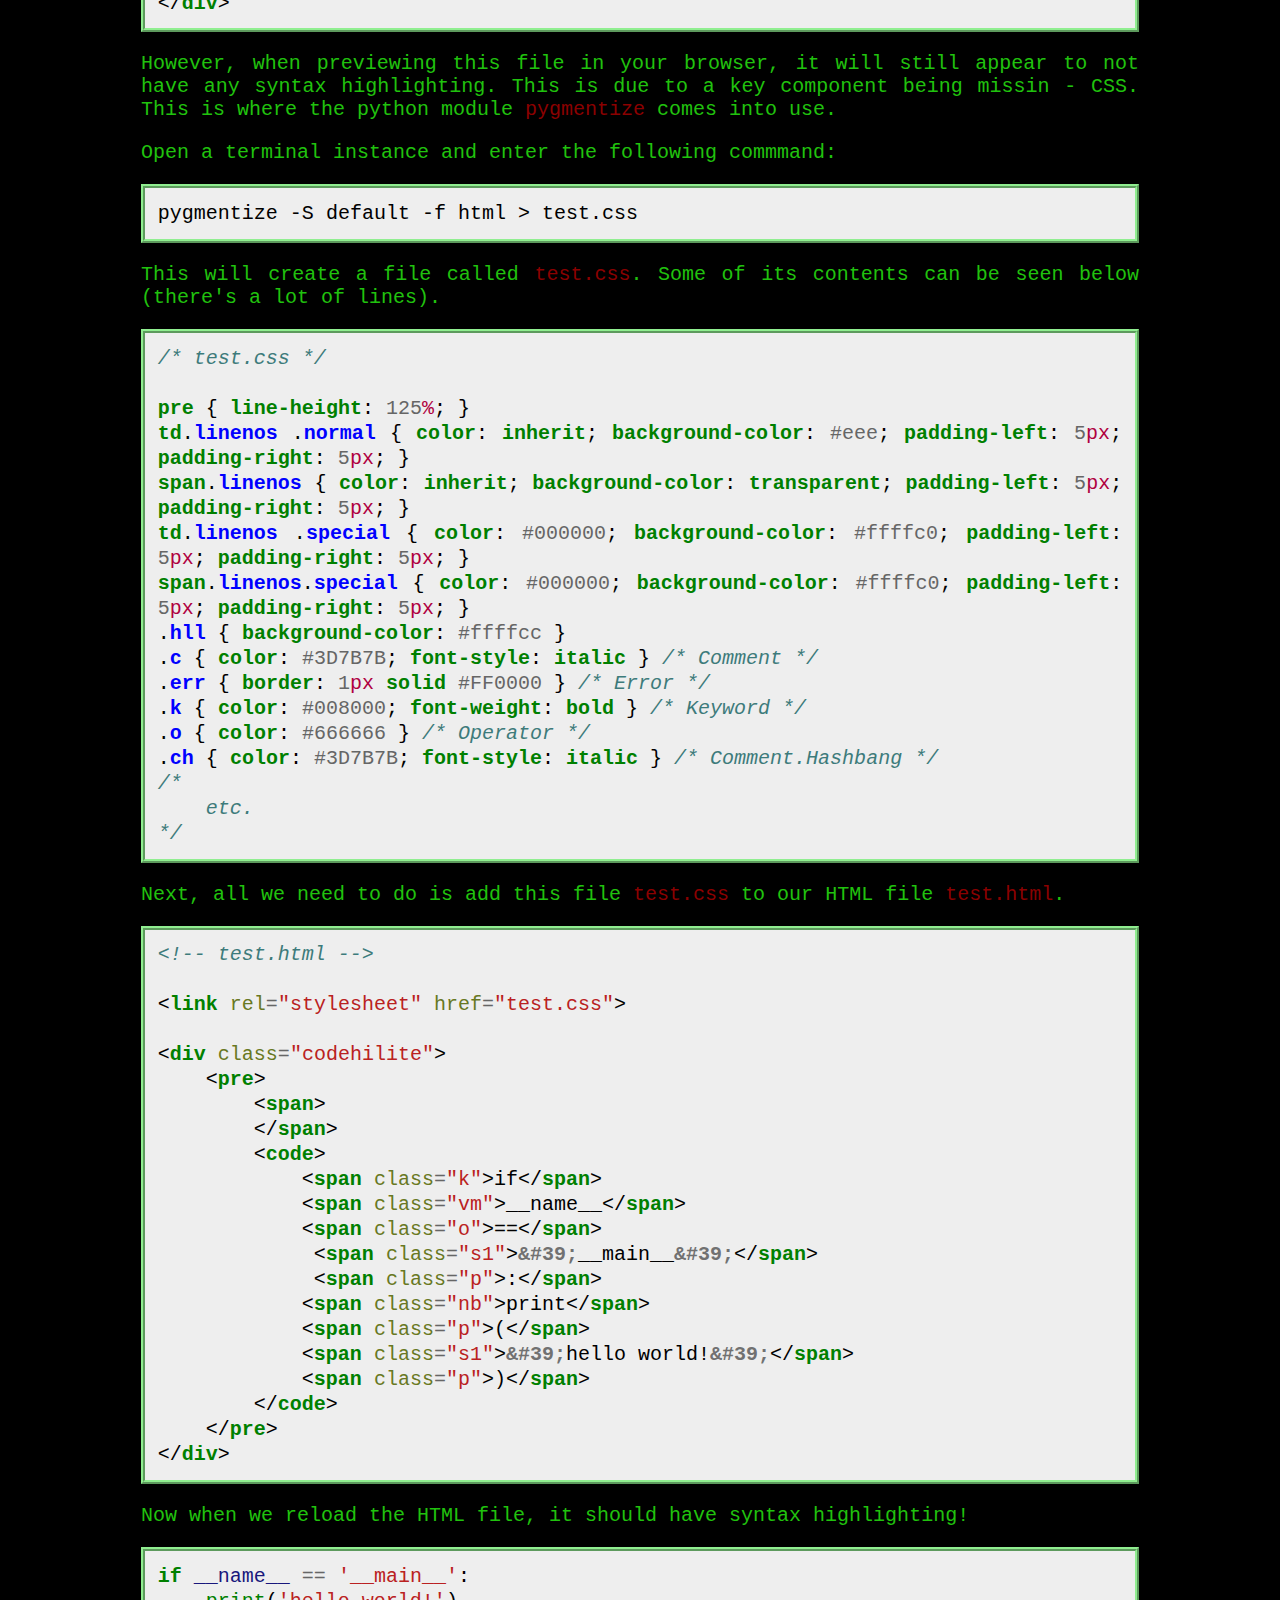
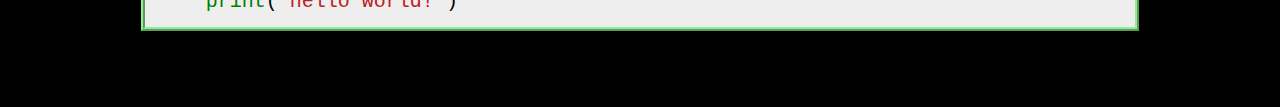
<file: docs/blog/syntax-highlight-python.html>
<!DOCTYPE html>
<html lang="en">

<html>
    <head>
        
        <link rel="stylesheet" href="../style.css">

        <meta charset="utf-8">
        <meta name="viewport" content="width=device-width, initial-scale=1, shrink-to-fit=no">
        <meta name="description" content="My article">
        <meta name="author" content="Mike">
        <link rel="icon" href="../../icon.png">
      
    </head>

    <body>

        <div class="content"> 
            <hr>

            <ul class="nav">
                <li> <a href="../../index.html">Home</a> </li>
                <li> <a href="../about.html">About</a> </li>
                <li><a class="active" href="../blog.html">Blog</a></li>
                <li><a href="../projects.html">Projects</a></li>
              </ul>
    
            <hr>
    
            <!-- <div> <h1>  </h1>  </div> -->
    
            <!-- <hr> -->

            <div class="text"> <h1>Syntax Highlighting in Python</h1>

<hr />

<h2>Code to format</h2>

<p>This blog is how to use Python to enable syntax highlighting in a markdown code snippet. The result is HTML/CSS that can be used and displayed on a site. In fact, this is the solution I'm using for this website. </p>

<p>Take the code block below as an example. As of now there is no syntax highlighting. </p>

<pre><code>if __name__ == '__main__':
    print('hello world!')
</code></pre>

<h4>Requirements</h4>

<pre><code>pip install markdown2
pip install Pygments
</code></pre>

<p>After installing these two packages, we will create a python file named <code>test.py</code>.</p>

<p>This snippet imports the markdown2 package, and uses it to convert the read md file (as a string), and write its contents as a HTML file.</p>

<div class="codehilite"><pre><span></span><code><span class="c1"># test.py</span>

<span class="kn">import</span> <span class="nn">markdown2</span>

<span class="k">with</span> <span class="nb">open</span><span class="p">(</span><span class="s2">&quot;test.md&quot;</span><span class="p">,</span><span class="s2">&quot;r&quot;</span><span class="p">)</span> <span class="k">as</span> <span class="n">f</span><span class="p">:</span>
    <span class="n">text</span> <span class="o">=</span> <span class="n">f</span><span class="o">.</span><span class="n">read</span><span class="p">()</span>

<span class="n">page</span> <span class="o">=</span>  <span class="n">markdown2</span><span class="o">.</span><span class="n">markdown</span><span class="p">(</span><span class="n">text</span><span class="p">,</span><span class="n">extras</span><span class="o">=</span><span class="p">[</span><span class="s1">&#39;fenced-code-blocks&#39;</span><span class="p">,</span> <span class="s1">&#39;code-friendly&#39;</span><span class="p">])</span> 

<span class="k">with</span> <span class="nb">open</span><span class="p">(</span><span class="s1">&#39;test.html&#39;</span><span class="p">,</span> <span class="s1">&#39;w&#39;</span><span class="p">)</span> <span class="k">as</span> <span class="n">output_file</span><span class="p">:</span>
        <span class="n">output_file</span><span class="o">.</span><span class="n">write</span><span class="p">(</span><span class="n">page</span><span class="p">)</span>
</code></pre></div>

<p>The result of this script can be seen below:</p>

<div class="codehilite"><pre><span></span><code><span class="cm">&lt;!-- test.html --&gt;</span>

<span class="p">&lt;</span><span class="nt">div</span> <span class="na">class</span><span class="o">=</span><span class="s">&quot;codehilite&quot;</span><span class="p">&gt;</span>
    <span class="p">&lt;</span><span class="nt">pre</span><span class="p">&gt;</span>
        <span class="p">&lt;</span><span class="nt">span</span><span class="p">&gt;</span>
        <span class="p">&lt;/</span><span class="nt">span</span><span class="p">&gt;</span>
        <span class="p">&lt;</span><span class="nt">code</span><span class="p">&gt;</span>
            <span class="p">&lt;</span><span class="nt">span</span> <span class="na">class</span><span class="o">=</span><span class="s">&quot;k&quot;</span><span class="p">&gt;</span>if<span class="p">&lt;/</span><span class="nt">span</span><span class="p">&gt;</span> 
            <span class="p">&lt;</span><span class="nt">span</span> <span class="na">class</span><span class="o">=</span><span class="s">&quot;vm&quot;</span><span class="p">&gt;</span>__name__<span class="p">&lt;/</span><span class="nt">span</span><span class="p">&gt;</span> 
            <span class="p">&lt;</span><span class="nt">span</span> <span class="na">class</span><span class="o">=</span><span class="s">&quot;o&quot;</span><span class="p">&gt;</span>==<span class="p">&lt;/</span><span class="nt">span</span><span class="p">&gt;</span>
             <span class="p">&lt;</span><span class="nt">span</span> <span class="na">class</span><span class="o">=</span><span class="s">&quot;s1&quot;</span><span class="p">&gt;</span><span class="ni">&amp;#39;</span>__main__<span class="ni">&amp;#39;</span><span class="p">&lt;/</span><span class="nt">span</span><span class="p">&gt;</span>
             <span class="p">&lt;</span><span class="nt">span</span> <span class="na">class</span><span class="o">=</span><span class="s">&quot;p&quot;</span><span class="p">&gt;</span>:<span class="p">&lt;/</span><span class="nt">span</span><span class="p">&gt;</span>
            <span class="p">&lt;</span><span class="nt">span</span> <span class="na">class</span><span class="o">=</span><span class="s">&quot;nb&quot;</span><span class="p">&gt;</span>print<span class="p">&lt;/</span><span class="nt">span</span><span class="p">&gt;</span>
            <span class="p">&lt;</span><span class="nt">span</span> <span class="na">class</span><span class="o">=</span><span class="s">&quot;p&quot;</span><span class="p">&gt;</span>(<span class="p">&lt;/</span><span class="nt">span</span><span class="p">&gt;</span>
            <span class="p">&lt;</span><span class="nt">span</span> <span class="na">class</span><span class="o">=</span><span class="s">&quot;s1&quot;</span><span class="p">&gt;</span><span class="ni">&amp;#39;</span>hello world!<span class="ni">&amp;#39;</span><span class="p">&lt;/</span><span class="nt">span</span><span class="p">&gt;</span>
            <span class="p">&lt;</span><span class="nt">span</span> <span class="na">class</span><span class="o">=</span><span class="s">&quot;p&quot;</span><span class="p">&gt;</span>)<span class="p">&lt;/</span><span class="nt">span</span><span class="p">&gt;</span>
        <span class="p">&lt;/</span><span class="nt">code</span><span class="p">&gt;</span>
    <span class="p">&lt;/</span><span class="nt">pre</span><span class="p">&gt;</span>
<span class="p">&lt;/</span><span class="nt">div</span><span class="p">&gt;</span>
</code></pre></div>

<p>However, when previewing this file in your browser, it will still appear to not have any syntax highlighting. This is due to a key component being missin - CSS. This is where the python module <code>pygmentize</code> comes into use.</p>

<p>Open a terminal instance and enter the following commmand:</p>

<div class="codehilite"><pre><span></span><code>pygmentize<span class="w"> </span>-S<span class="w"> </span>default<span class="w"> </span>-f<span class="w"> </span>html<span class="w"> </span>&gt;<span class="w"> </span>test.css
</code></pre></div>

<p>This will create a file called <code>test.css</code>. Some of its contents can be seen below (there's a lot of lines).</p>

<div class="codehilite"><pre><span></span><code><span class="c">/* test.css */</span>

<span class="nt">pre</span><span class="w"> </span><span class="p">{</span><span class="w"> </span><span class="k">line-height</span><span class="p">:</span><span class="w"> </span><span class="mi">125</span><span class="kt">%</span><span class="p">;</span><span class="w"> </span><span class="p">}</span>
<span class="nt">td</span><span class="p">.</span><span class="nc">linenos</span><span class="w"> </span><span class="p">.</span><span class="nc">normal</span><span class="w"> </span><span class="p">{</span><span class="w"> </span><span class="k">color</span><span class="p">:</span><span class="w"> </span><span class="kc">inherit</span><span class="p">;</span><span class="w"> </span><span class="k">background-color</span><span class="p">:</span><span class="w"> </span><span class="mh">#eee</span><span class="p">;</span><span class="w"> </span><span class="k">padding-left</span><span class="p">:</span><span class="w"> </span><span class="mi">5</span><span class="kt">px</span><span class="p">;</span><span class="w"> </span><span class="k">padding-right</span><span class="p">:</span><span class="w"> </span><span class="mi">5</span><span class="kt">px</span><span class="p">;</span><span class="w"> </span><span class="p">}</span>
<span class="nt">span</span><span class="p">.</span><span class="nc">linenos</span><span class="w"> </span><span class="p">{</span><span class="w"> </span><span class="k">color</span><span class="p">:</span><span class="w"> </span><span class="kc">inherit</span><span class="p">;</span><span class="w"> </span><span class="k">background-color</span><span class="p">:</span><span class="w"> </span><span class="kc">transparent</span><span class="p">;</span><span class="w"> </span><span class="k">padding-left</span><span class="p">:</span><span class="w"> </span><span class="mi">5</span><span class="kt">px</span><span class="p">;</span><span class="w"> </span><span class="k">padding-right</span><span class="p">:</span><span class="w"> </span><span class="mi">5</span><span class="kt">px</span><span class="p">;</span><span class="w"> </span><span class="p">}</span>
<span class="nt">td</span><span class="p">.</span><span class="nc">linenos</span><span class="w"> </span><span class="p">.</span><span class="nc">special</span><span class="w"> </span><span class="p">{</span><span class="w"> </span><span class="k">color</span><span class="p">:</span><span class="w"> </span><span class="mh">#000000</span><span class="p">;</span><span class="w"> </span><span class="k">background-color</span><span class="p">:</span><span class="w"> </span><span class="mh">#ffffc0</span><span class="p">;</span><span class="w"> </span><span class="k">padding-left</span><span class="p">:</span><span class="w"> </span><span class="mi">5</span><span class="kt">px</span><span class="p">;</span><span class="w"> </span><span class="k">padding-right</span><span class="p">:</span><span class="w"> </span><span class="mi">5</span><span class="kt">px</span><span class="p">;</span><span class="w"> </span><span class="p">}</span>
<span class="nt">span</span><span class="p">.</span><span class="nc">linenos</span><span class="p">.</span><span class="nc">special</span><span class="w"> </span><span class="p">{</span><span class="w"> </span><span class="k">color</span><span class="p">:</span><span class="w"> </span><span class="mh">#000000</span><span class="p">;</span><span class="w"> </span><span class="k">background-color</span><span class="p">:</span><span class="w"> </span><span class="mh">#ffffc0</span><span class="p">;</span><span class="w"> </span><span class="k">padding-left</span><span class="p">:</span><span class="w"> </span><span class="mi">5</span><span class="kt">px</span><span class="p">;</span><span class="w"> </span><span class="k">padding-right</span><span class="p">:</span><span class="w"> </span><span class="mi">5</span><span class="kt">px</span><span class="p">;</span><span class="w"> </span><span class="p">}</span>
<span class="p">.</span><span class="nc">hll</span><span class="w"> </span><span class="p">{</span><span class="w"> </span><span class="k">background-color</span><span class="p">:</span><span class="w"> </span><span class="mh">#ffffcc</span><span class="w"> </span><span class="p">}</span>
<span class="p">.</span><span class="nc">c</span><span class="w"> </span><span class="p">{</span><span class="w"> </span><span class="k">color</span><span class="p">:</span><span class="w"> </span><span class="mh">#3D7B7B</span><span class="p">;</span><span class="w"> </span><span class="k">font-style</span><span class="p">:</span><span class="w"> </span><span class="kc">italic</span><span class="w"> </span><span class="p">}</span><span class="w"> </span><span class="c">/* Comment */</span>
<span class="p">.</span><span class="nc">err</span><span class="w"> </span><span class="p">{</span><span class="w"> </span><span class="k">border</span><span class="p">:</span><span class="w"> </span><span class="mi">1</span><span class="kt">px</span><span class="w"> </span><span class="kc">solid</span><span class="w"> </span><span class="mh">#FF0000</span><span class="w"> </span><span class="p">}</span><span class="w"> </span><span class="c">/* Error */</span>
<span class="p">.</span><span class="nc">k</span><span class="w"> </span><span class="p">{</span><span class="w"> </span><span class="k">color</span><span class="p">:</span><span class="w"> </span><span class="mh">#008000</span><span class="p">;</span><span class="w"> </span><span class="k">font-weight</span><span class="p">:</span><span class="w"> </span><span class="kc">bold</span><span class="w"> </span><span class="p">}</span><span class="w"> </span><span class="c">/* Keyword */</span>
<span class="p">.</span><span class="nc">o</span><span class="w"> </span><span class="p">{</span><span class="w"> </span><span class="k">color</span><span class="p">:</span><span class="w"> </span><span class="mh">#666666</span><span class="w"> </span><span class="p">}</span><span class="w"> </span><span class="c">/* Operator */</span>
<span class="p">.</span><span class="nc">ch</span><span class="w"> </span><span class="p">{</span><span class="w"> </span><span class="k">color</span><span class="p">:</span><span class="w"> </span><span class="mh">#3D7B7B</span><span class="p">;</span><span class="w"> </span><span class="k">font-style</span><span class="p">:</span><span class="w"> </span><span class="kc">italic</span><span class="w"> </span><span class="p">}</span><span class="w"> </span><span class="c">/* Comment.Hashbang */</span>
<span class="c">/* </span>
<span class="c">    etc.</span>
<span class="c">*/</span>
</code></pre></div>

<p>Next, all we need to do is add this file <code>test.css</code> to our HTML file <code>test.html</code>.</p>

<div class="codehilite"><pre><span></span><code><span class="cm">&lt;!-- test.html --&gt;</span>

<span class="p">&lt;</span><span class="nt">link</span> <span class="na">rel</span><span class="o">=</span><span class="s">&quot;stylesheet&quot;</span> <span class="na">href</span><span class="o">=</span><span class="s">&quot;test.css&quot;</span><span class="p">&gt;</span>

<span class="p">&lt;</span><span class="nt">div</span> <span class="na">class</span><span class="o">=</span><span class="s">&quot;codehilite&quot;</span><span class="p">&gt;</span>
    <span class="p">&lt;</span><span class="nt">pre</span><span class="p">&gt;</span>
        <span class="p">&lt;</span><span class="nt">span</span><span class="p">&gt;</span>
        <span class="p">&lt;/</span><span class="nt">span</span><span class="p">&gt;</span>
        <span class="p">&lt;</span><span class="nt">code</span><span class="p">&gt;</span>
            <span class="p">&lt;</span><span class="nt">span</span> <span class="na">class</span><span class="o">=</span><span class="s">&quot;k&quot;</span><span class="p">&gt;</span>if<span class="p">&lt;/</span><span class="nt">span</span><span class="p">&gt;</span> 
            <span class="p">&lt;</span><span class="nt">span</span> <span class="na">class</span><span class="o">=</span><span class="s">&quot;vm&quot;</span><span class="p">&gt;</span>__name__<span class="p">&lt;/</span><span class="nt">span</span><span class="p">&gt;</span> 
            <span class="p">&lt;</span><span class="nt">span</span> <span class="na">class</span><span class="o">=</span><span class="s">&quot;o&quot;</span><span class="p">&gt;</span>==<span class="p">&lt;/</span><span class="nt">span</span><span class="p">&gt;</span>
             <span class="p">&lt;</span><span class="nt">span</span> <span class="na">class</span><span class="o">=</span><span class="s">&quot;s1&quot;</span><span class="p">&gt;</span><span class="ni">&amp;#39;</span>__main__<span class="ni">&amp;#39;</span><span class="p">&lt;/</span><span class="nt">span</span><span class="p">&gt;</span>
             <span class="p">&lt;</span><span class="nt">span</span> <span class="na">class</span><span class="o">=</span><span class="s">&quot;p&quot;</span><span class="p">&gt;</span>:<span class="p">&lt;/</span><span class="nt">span</span><span class="p">&gt;</span>
            <span class="p">&lt;</span><span class="nt">span</span> <span class="na">class</span><span class="o">=</span><span class="s">&quot;nb&quot;</span><span class="p">&gt;</span>print<span class="p">&lt;/</span><span class="nt">span</span><span class="p">&gt;</span>
            <span class="p">&lt;</span><span class="nt">span</span> <span class="na">class</span><span class="o">=</span><span class="s">&quot;p&quot;</span><span class="p">&gt;</span>(<span class="p">&lt;/</span><span class="nt">span</span><span class="p">&gt;</span>
            <span class="p">&lt;</span><span class="nt">span</span> <span class="na">class</span><span class="o">=</span><span class="s">&quot;s1&quot;</span><span class="p">&gt;</span><span class="ni">&amp;#39;</span>hello world!<span class="ni">&amp;#39;</span><span class="p">&lt;/</span><span class="nt">span</span><span class="p">&gt;</span>
            <span class="p">&lt;</span><span class="nt">span</span> <span class="na">class</span><span class="o">=</span><span class="s">&quot;p&quot;</span><span class="p">&gt;</span>)<span class="p">&lt;/</span><span class="nt">span</span><span class="p">&gt;</span>
        <span class="p">&lt;/</span><span class="nt">code</span><span class="p">&gt;</span>
    <span class="p">&lt;/</span><span class="nt">pre</span><span class="p">&gt;</span>
<span class="p">&lt;/</span><span class="nt">div</span><span class="p">&gt;</span>
</code></pre></div>

<p>Now when we reload the HTML file, it should have syntax highlighting!</p>

<div class="codehilite"><pre><span></span><code><span class="k">if</span> <span class="vm">__name__</span> <span class="o">==</span> <span class="s1">&#39;__main__&#39;</span><span class="p">:</span>
    <span class="nb">print</span><span class="p">(</span><span class="s1">&#39;hello world!&#39;</span><span class="p">)</span>
</code></pre></div>
 </div> 
            
        </div>

    </body>
</html>
</file>
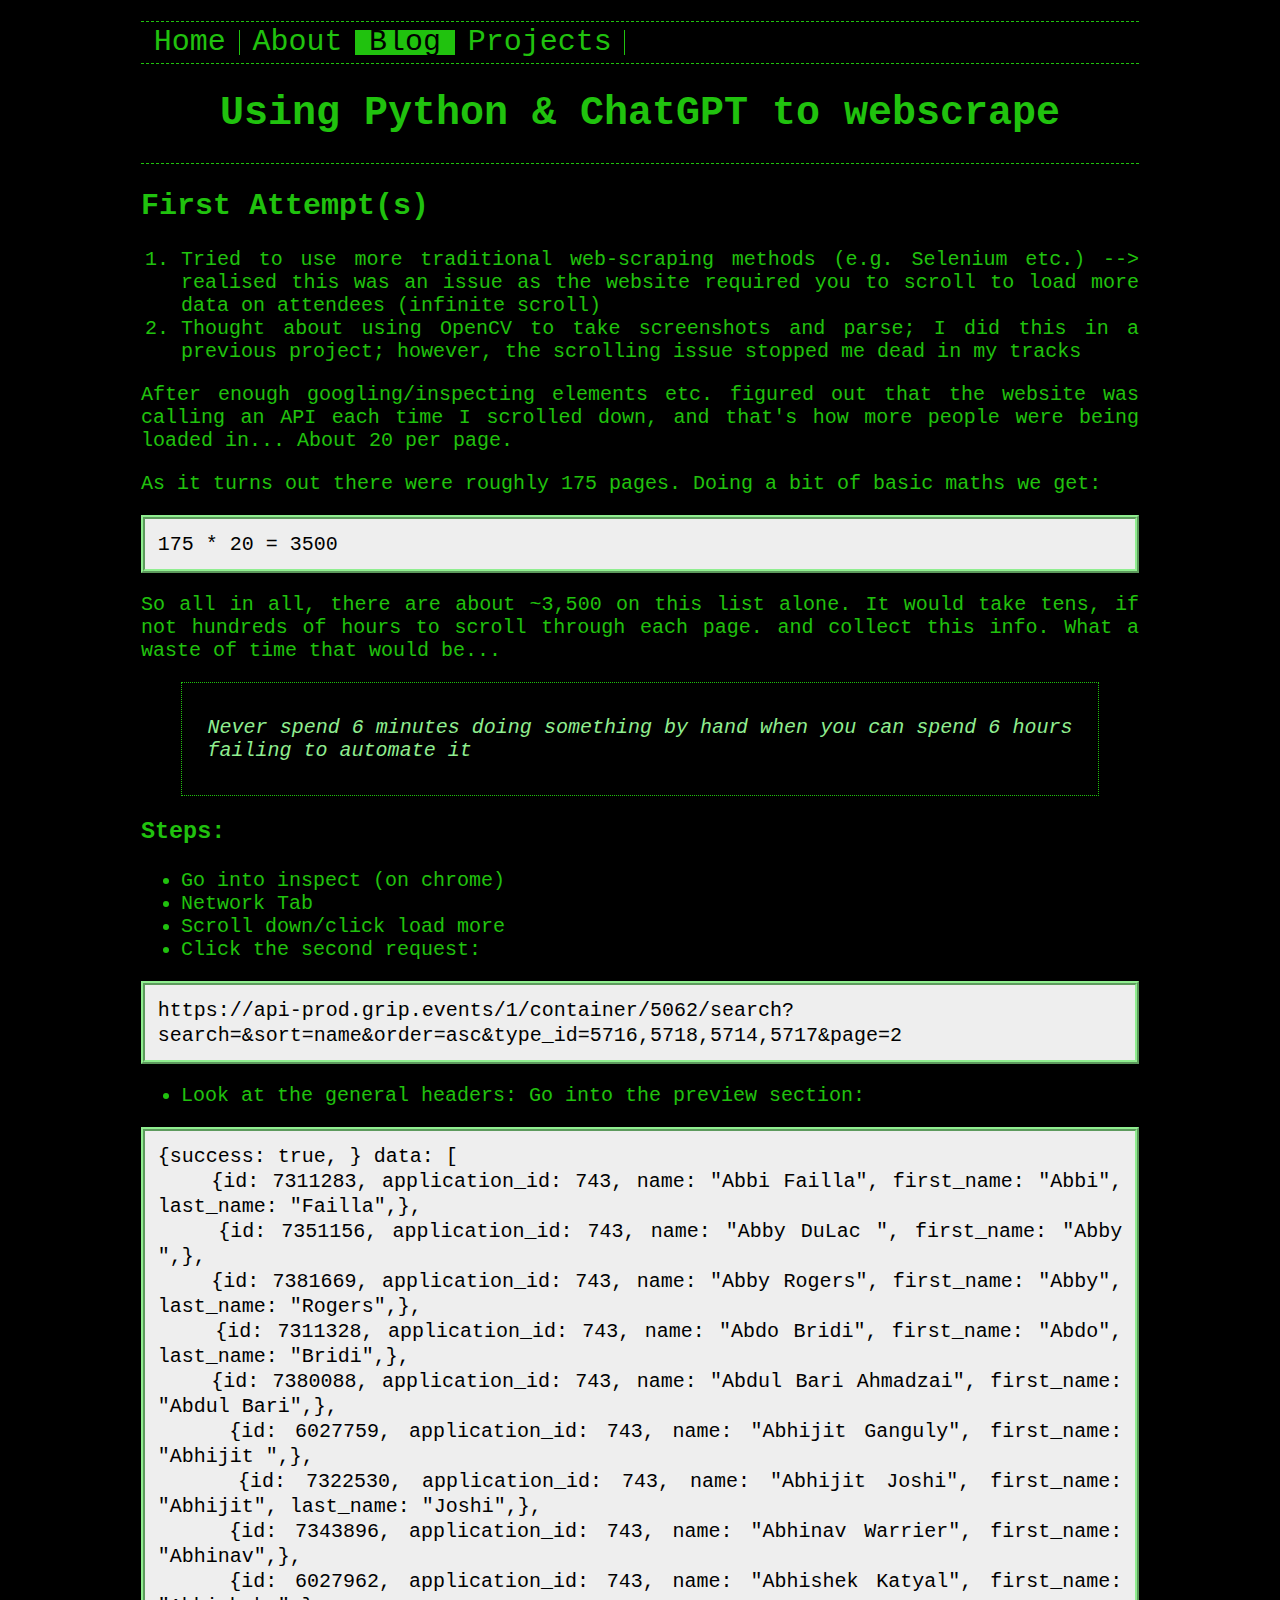
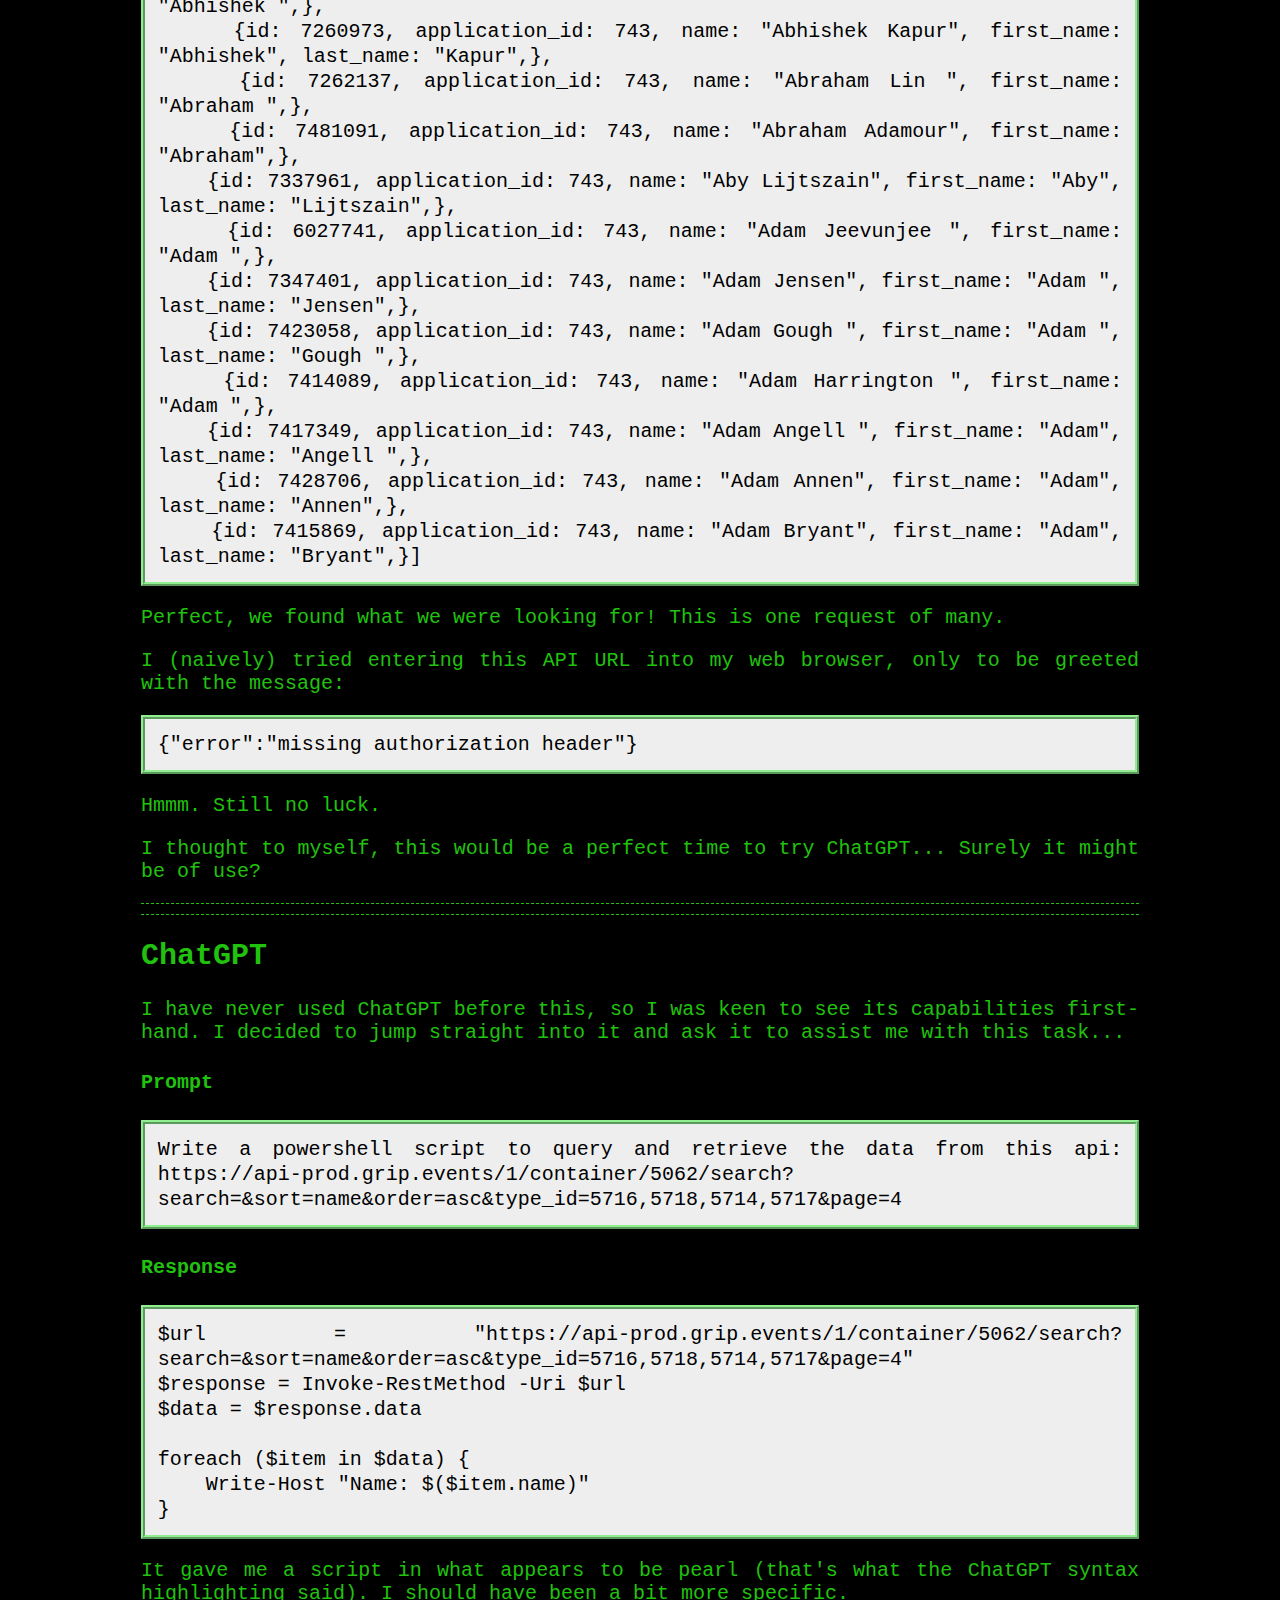
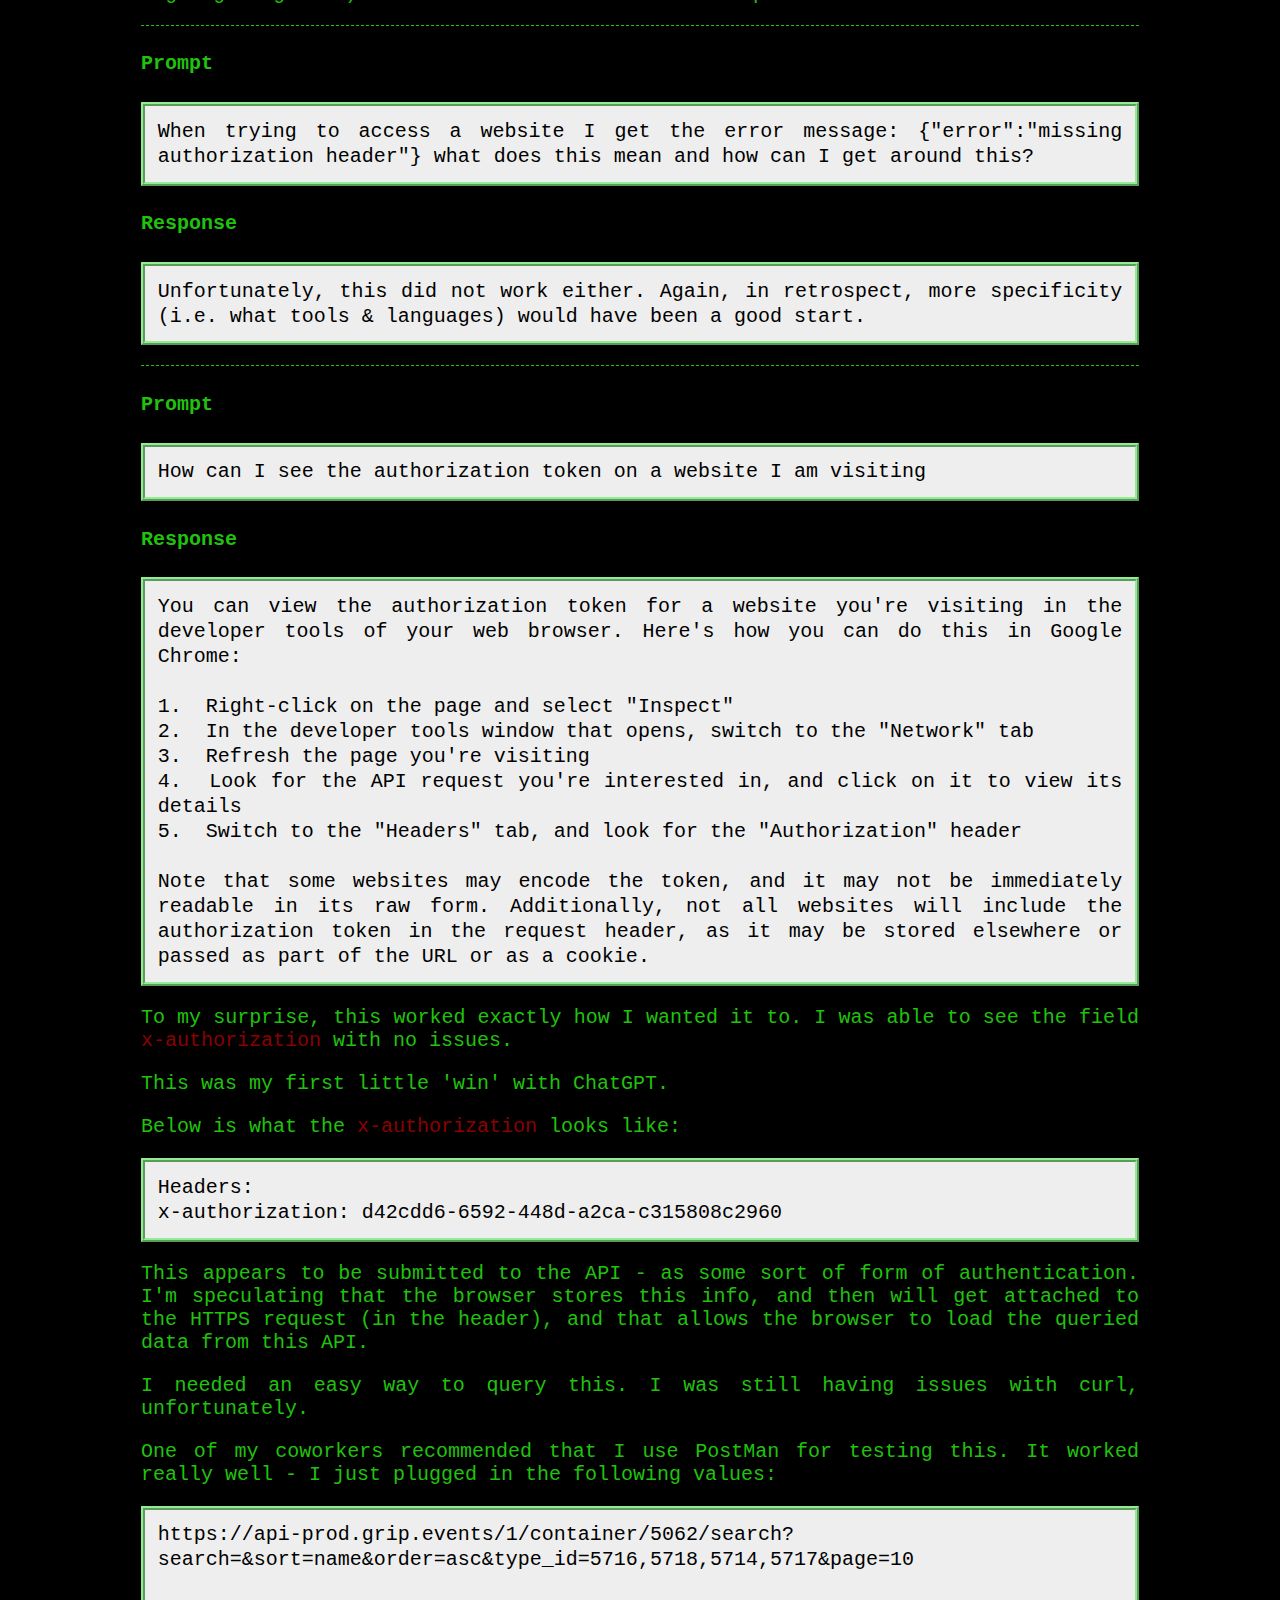
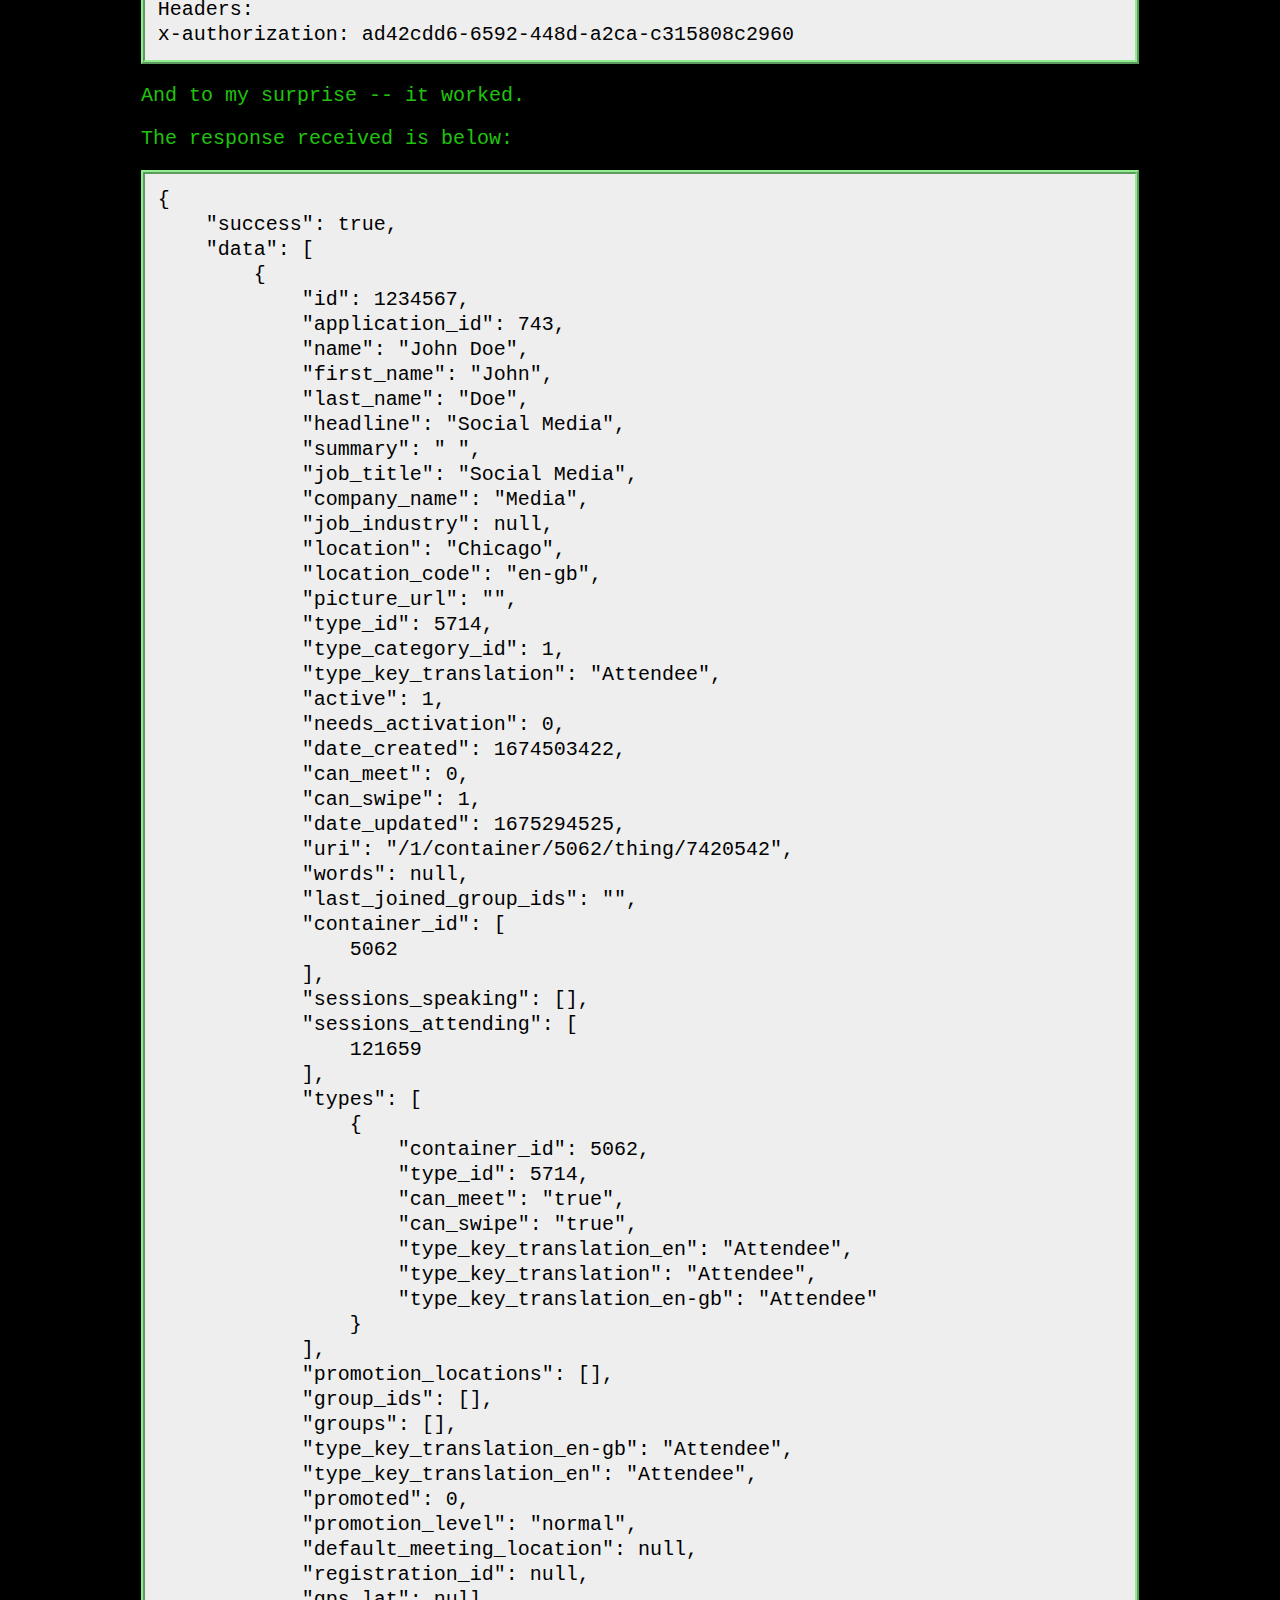
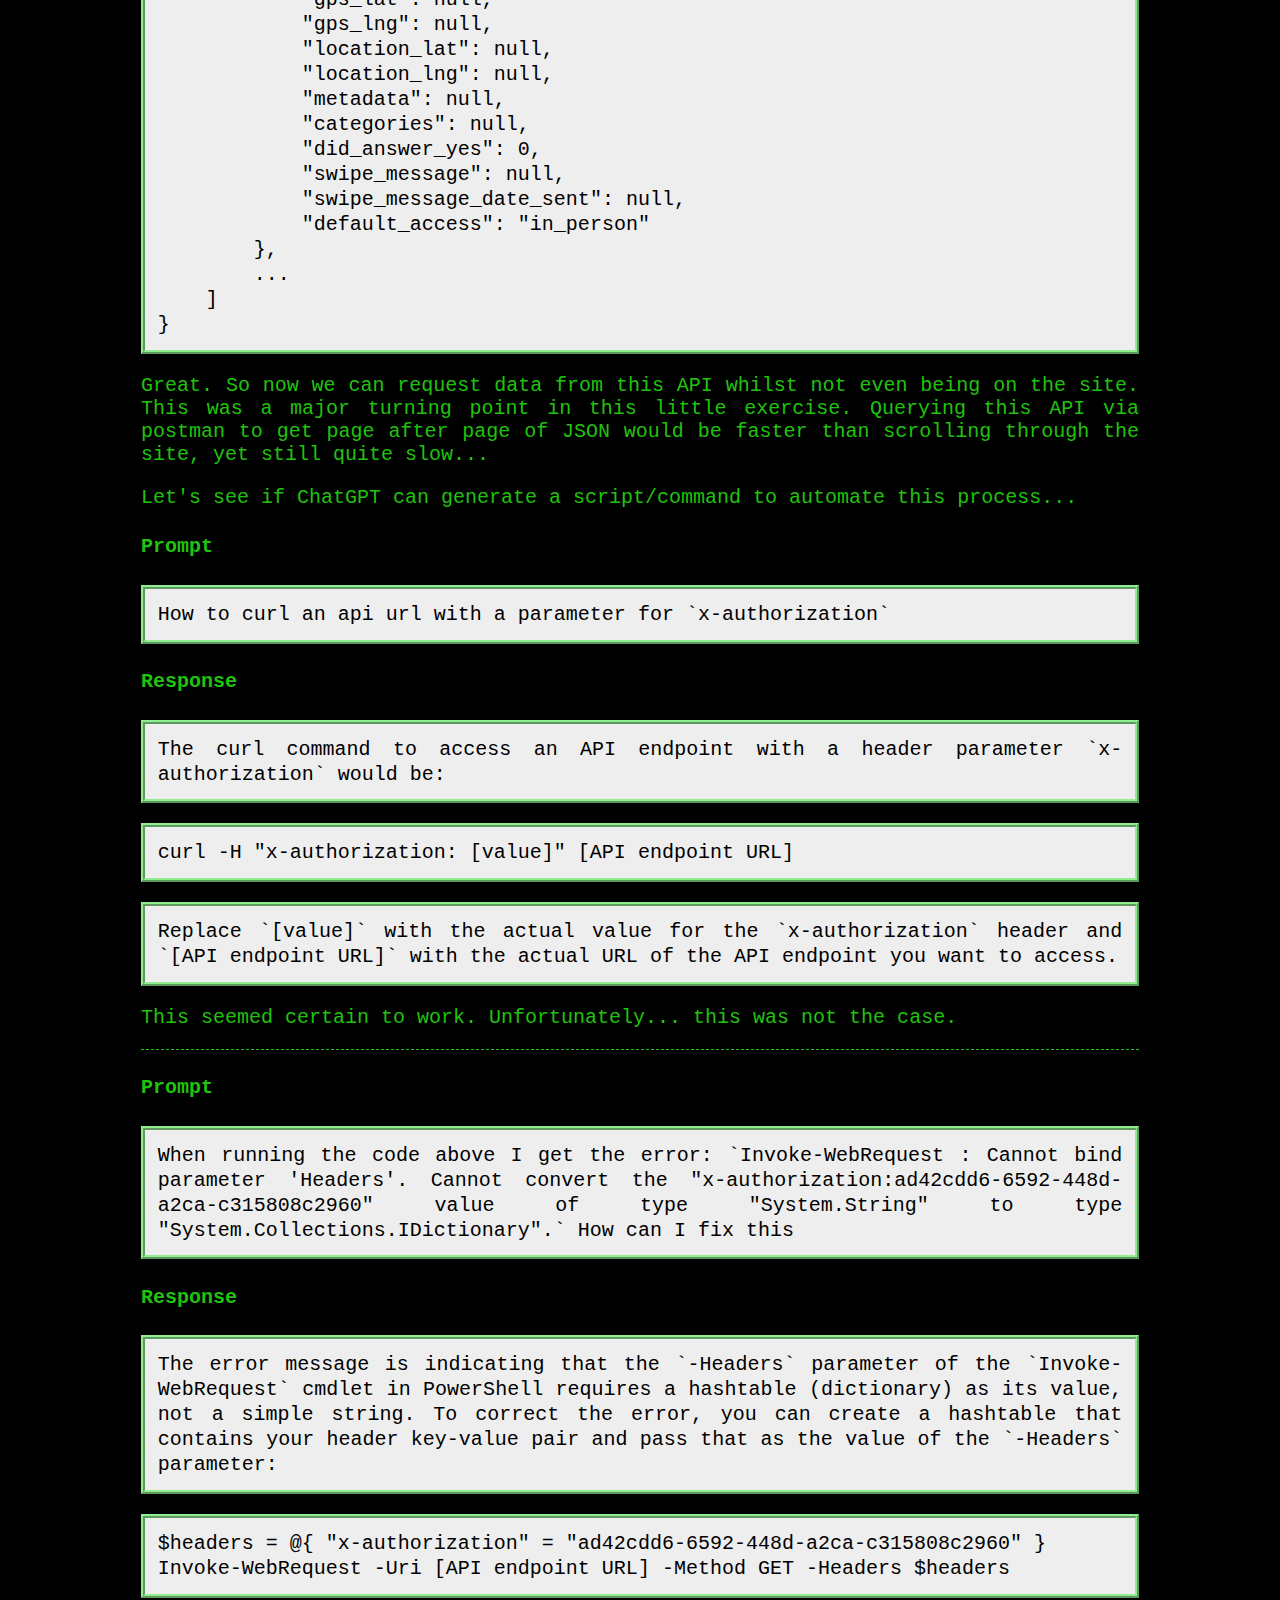
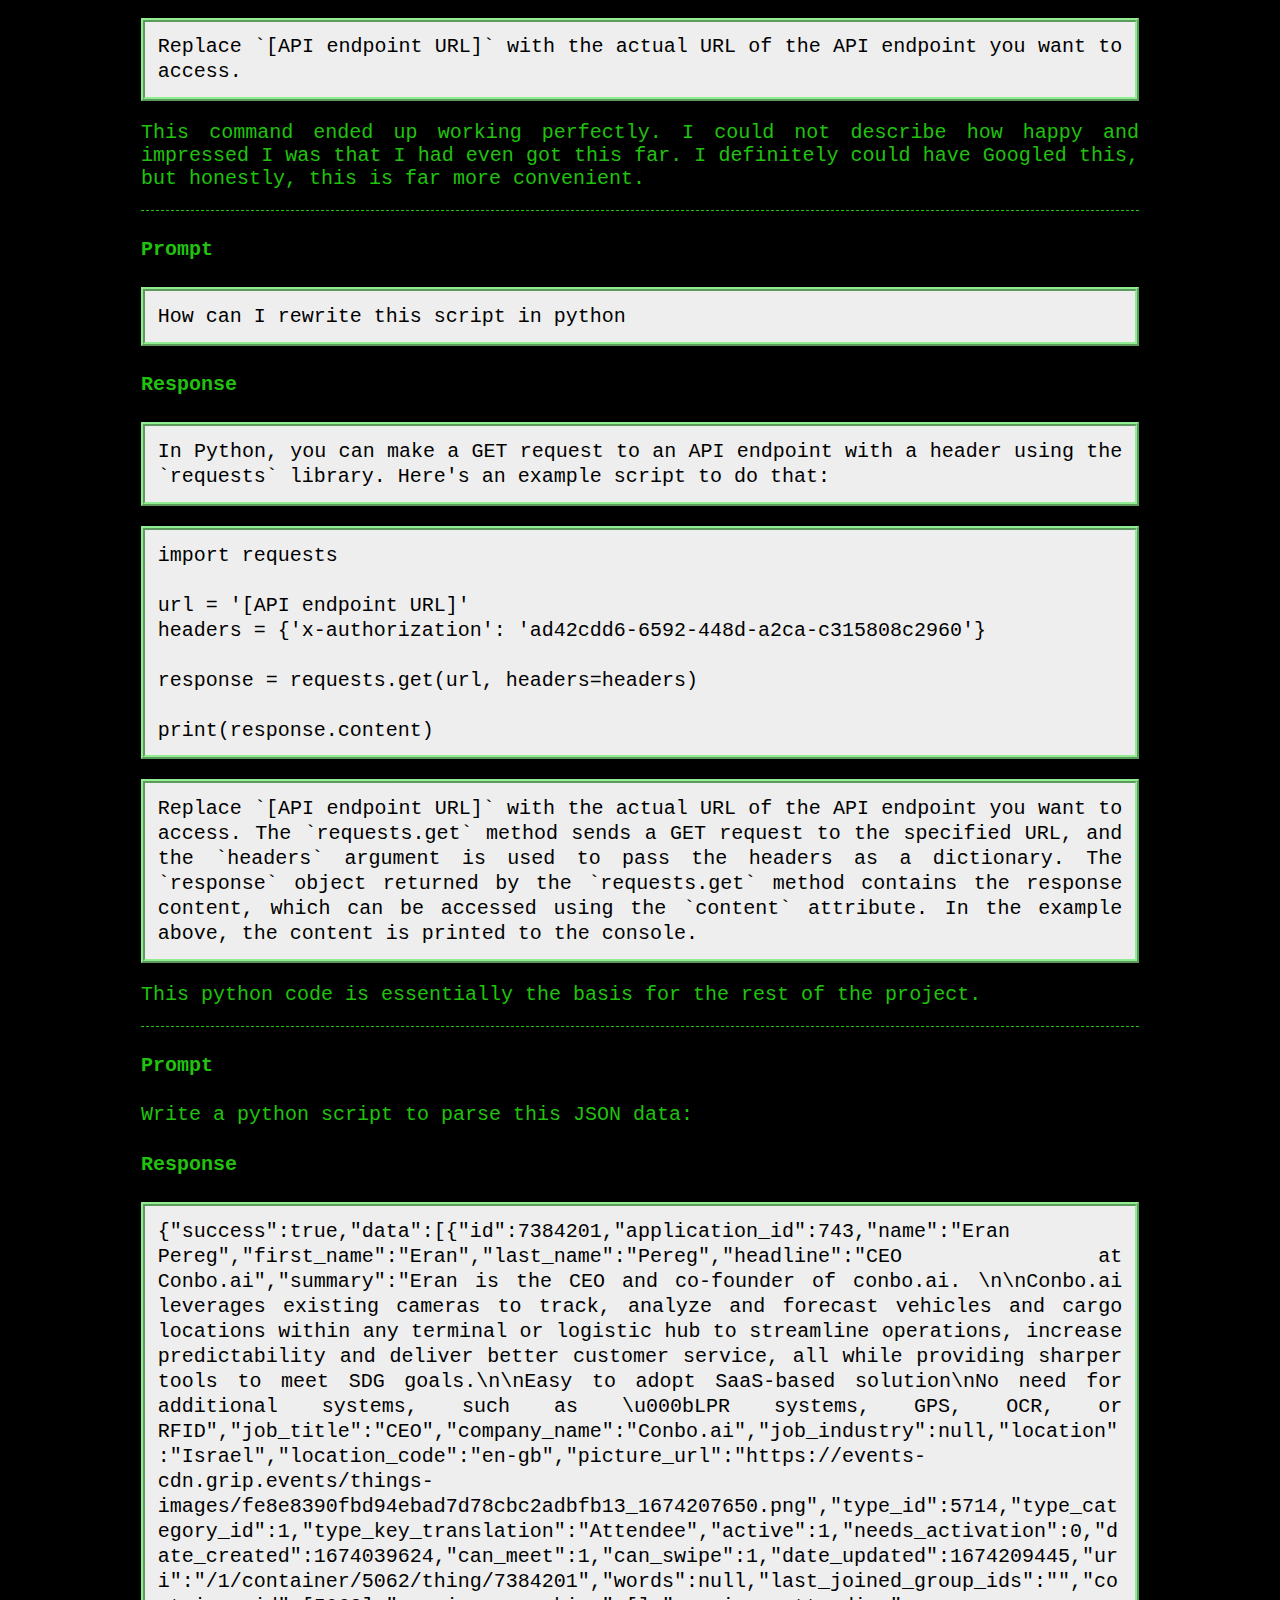
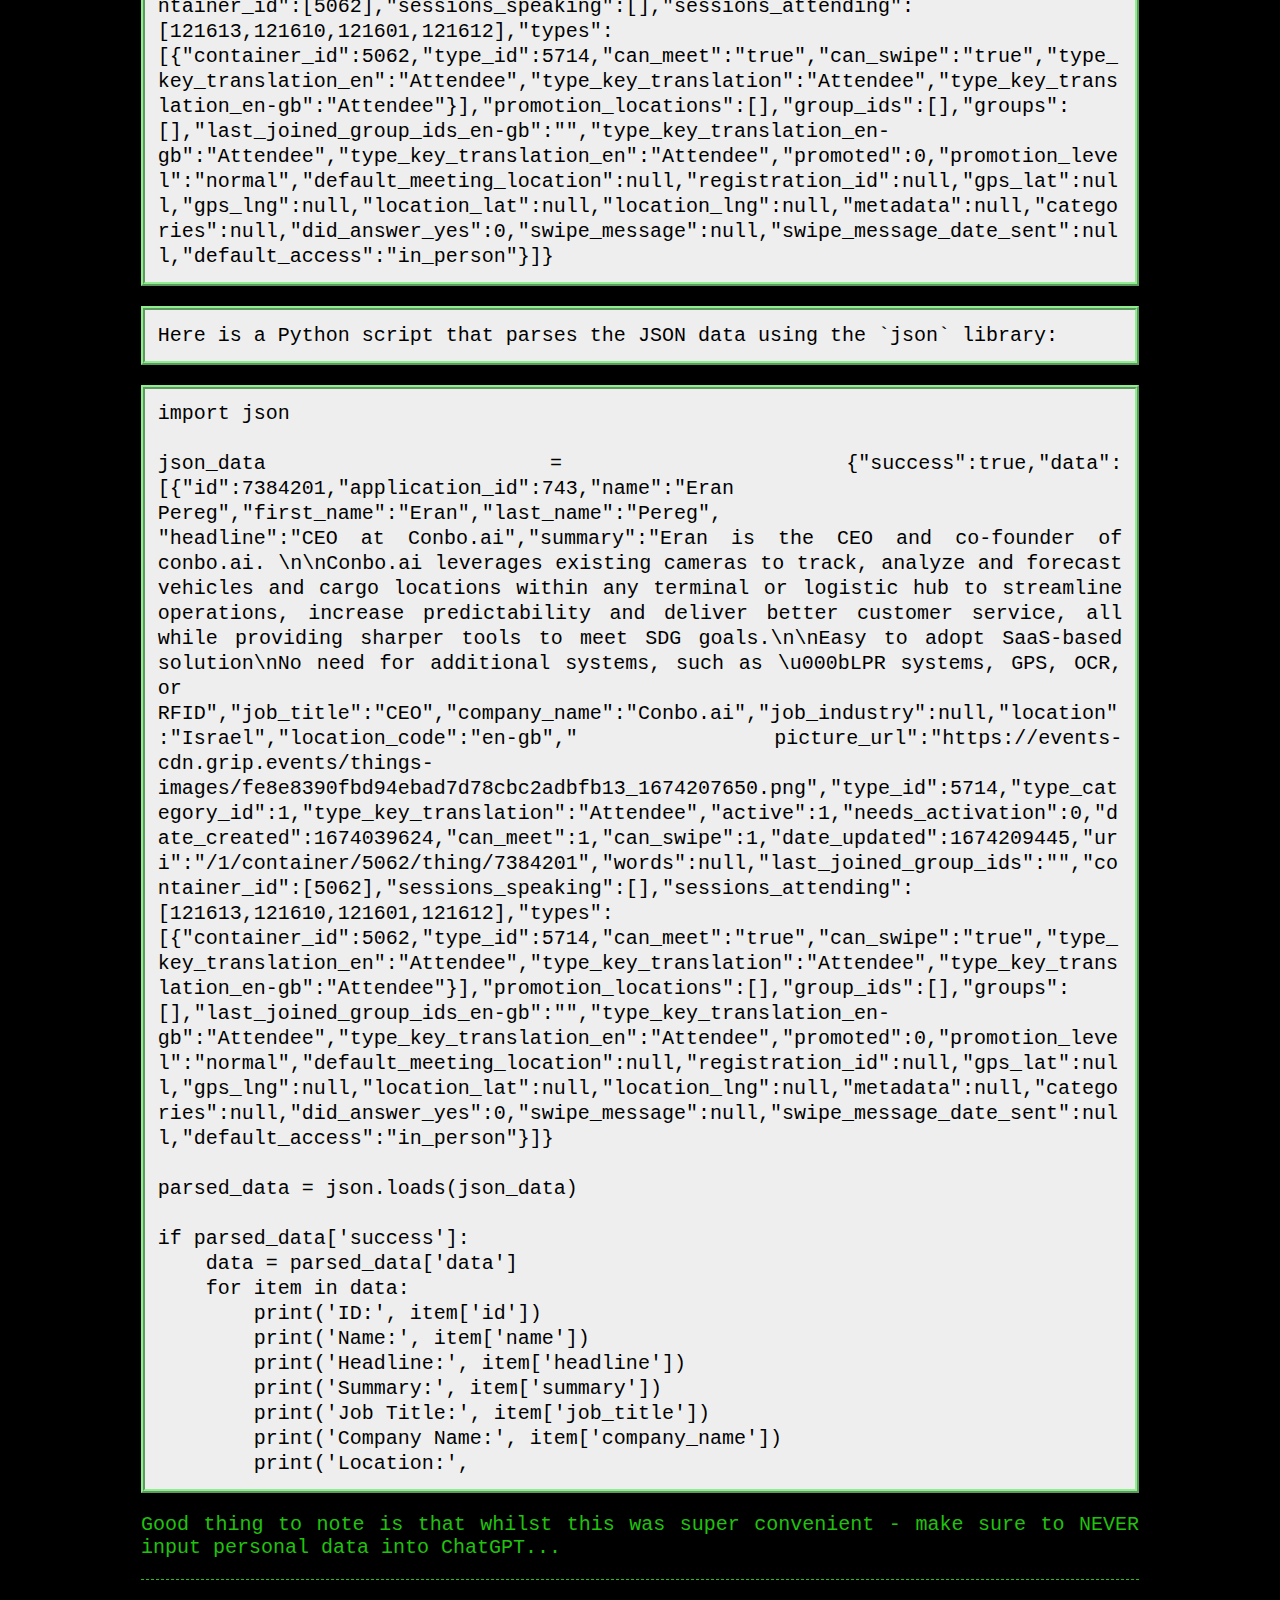
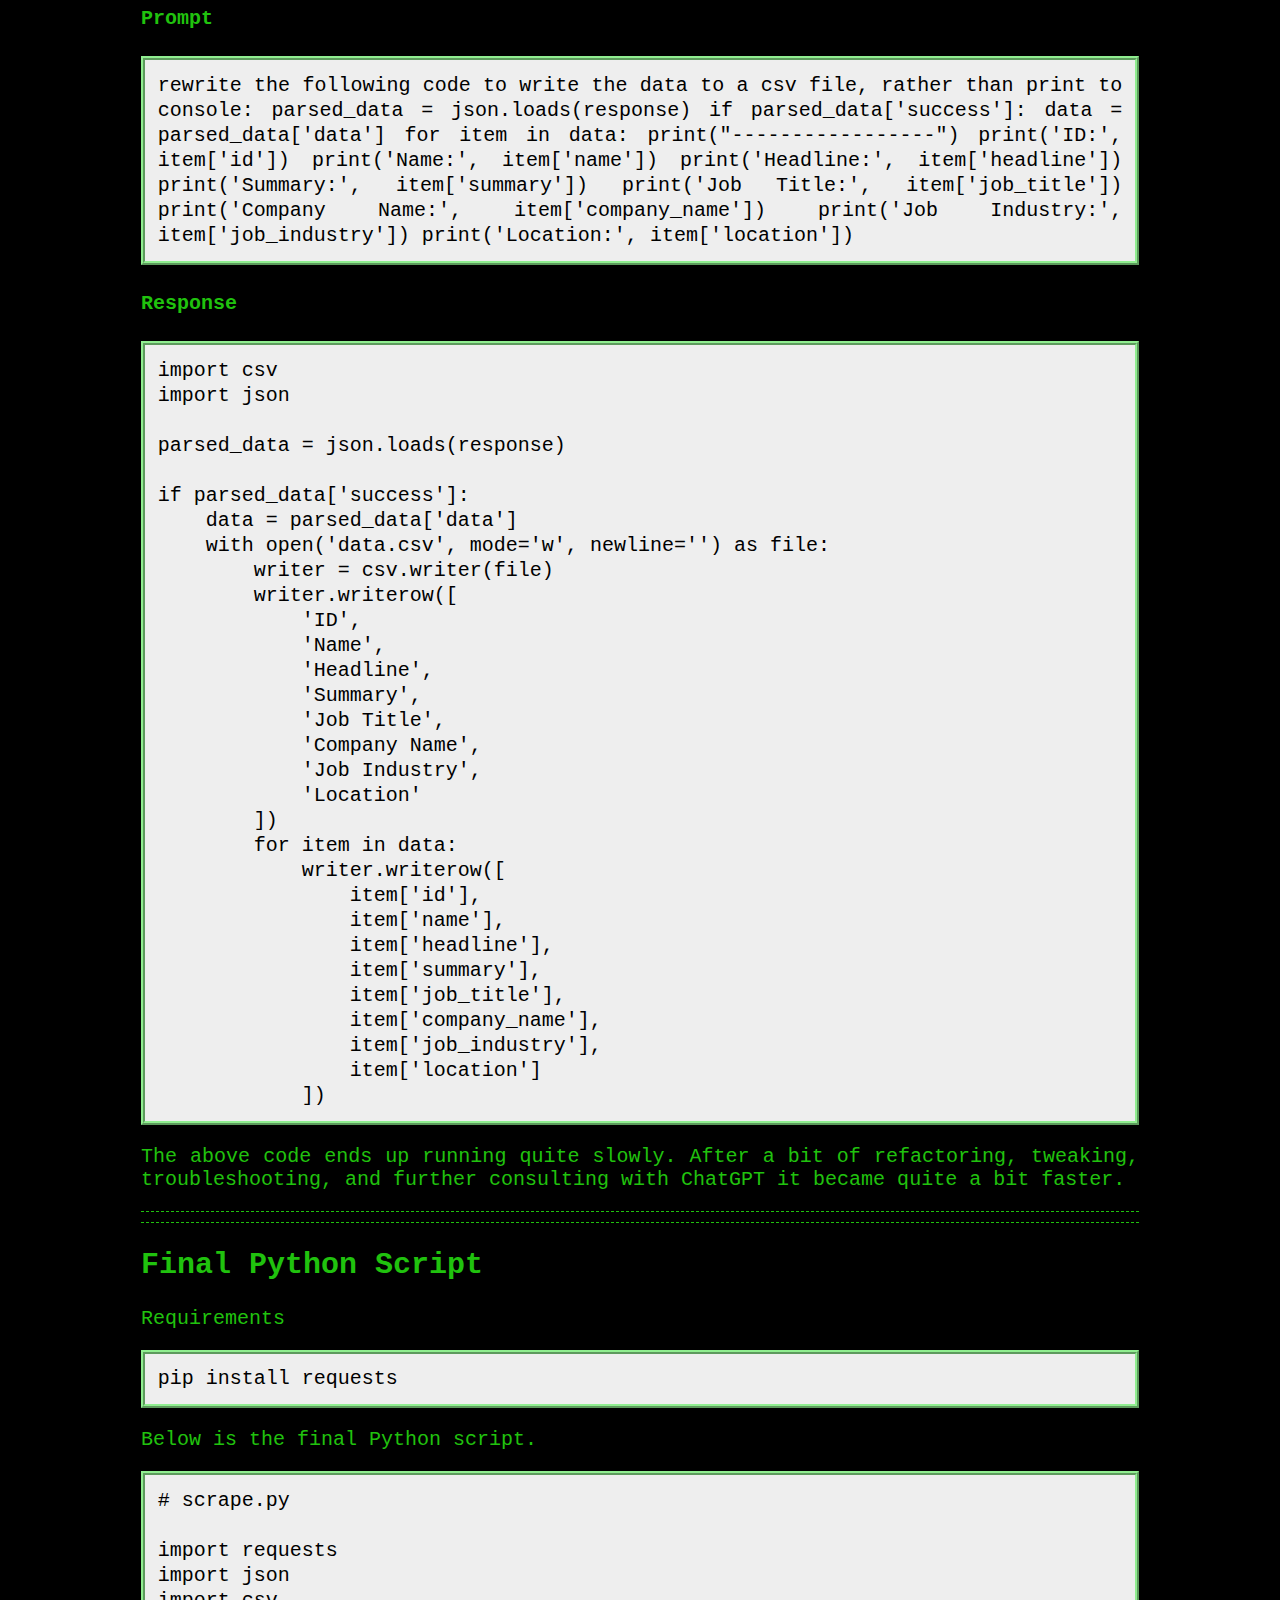
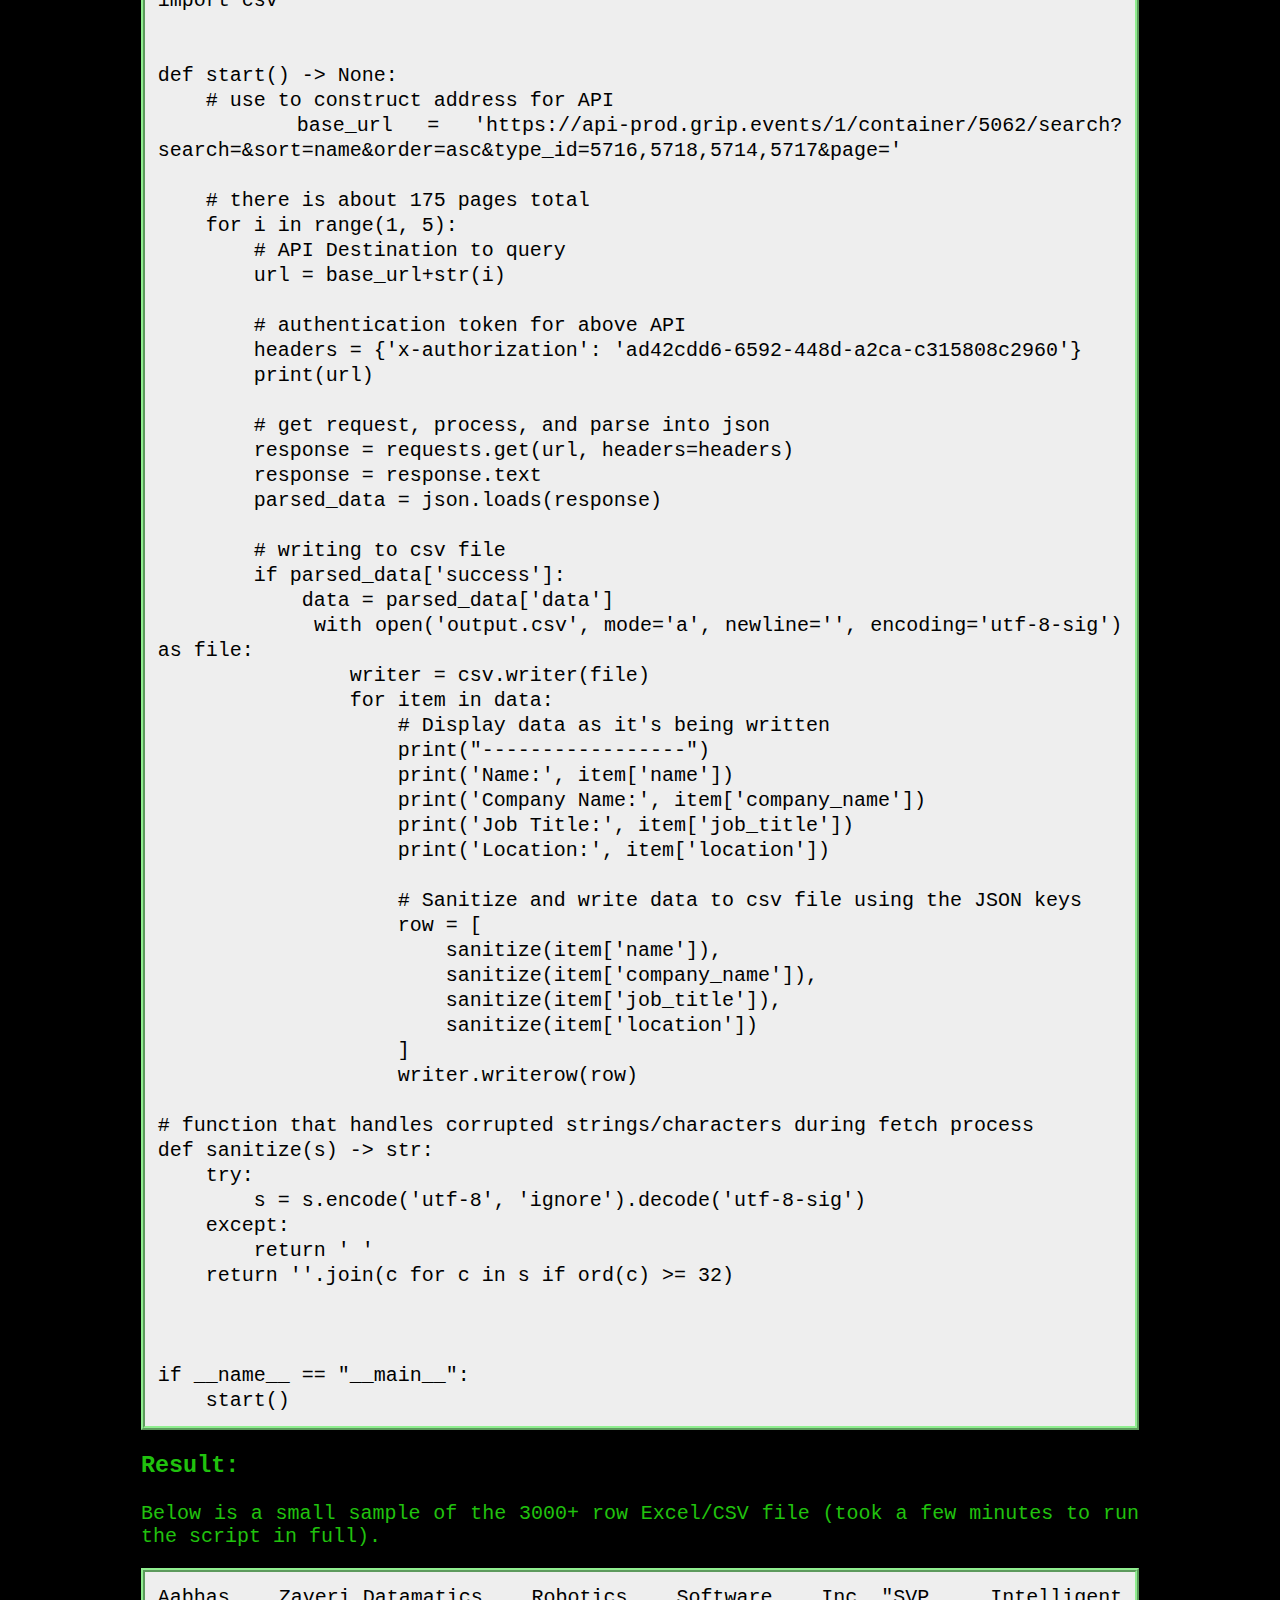
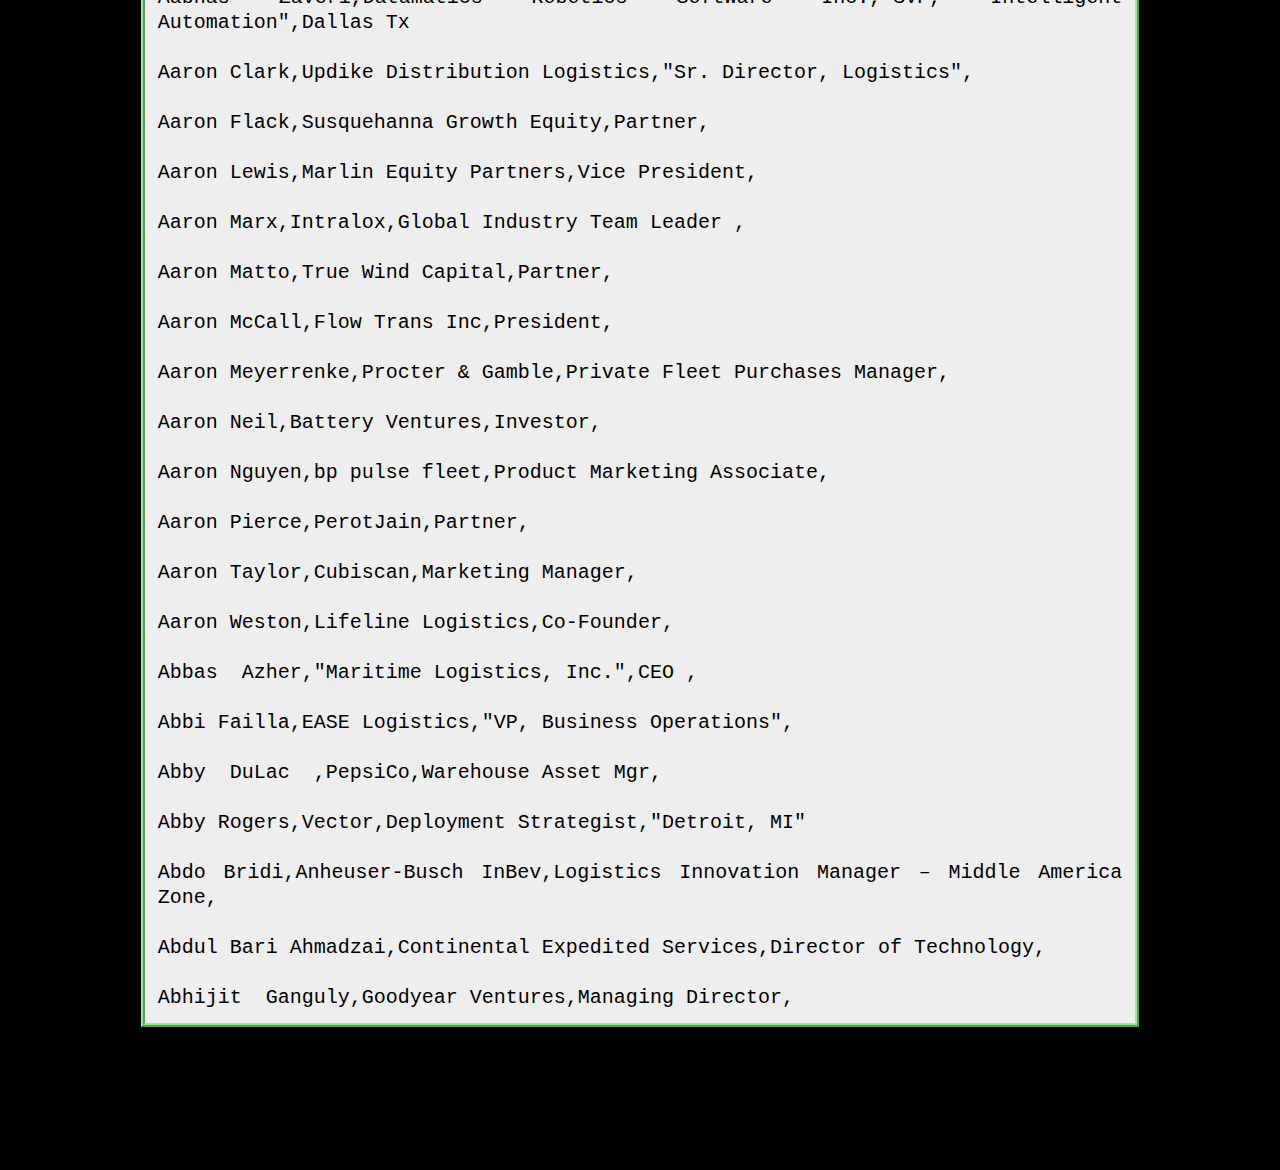
<file: docs/blog/webscrape-chatgpt.html>
<!DOCTYPE html>
<html lang="en">

<html>
    <head>
        
        <link rel="stylesheet" href="../style.css">

        <meta charset="utf-8">
        <meta name="viewport" content="width=device-width, initial-scale=1, shrink-to-fit=no">
        <meta name="description" content="My article">
        <meta name="author" content="Mike">
        <link rel="icon" href="../../icon.png">
      
    </head>

    <body>

        <div class="content"> 
            <hr>

            <ul class="nav">
                <li> <a href="../../index.html">Home</a> </li>
                <li> <a href="../about.html">About</a> </li>
                <li><a class="active" href="../blog.html">Blog</a></li>
                <li><a href="../projects.html">Projects</a></li>
              </ul>
    
            <hr>
    
            <!-- <div> <h1>  </h1>  </div> -->
    
            <!-- <hr> -->

            <div class="text"> <h1>Using Python &amp; ChatGPT to webscrape</h1>

<hr />

<h2>First Attempt(s)</h2>

<ol>
<li>Tried to use more traditional web-scraping methods (e.g. Selenium etc.) --> realised this was an issue as the website required you to scroll to load more data on attendees (infinite scroll)</li>
<li>Thought about using OpenCV to take screenshots and parse; I did this in a previous project; however, the scrolling issue stopped me dead in my tracks</li>
</ol>

<p>After enough googling/inspecting elements etc. figured out that the website was calling an API each time I scrolled down, and that's how more people were being loaded in... About 20 per page. </p>

<p>As it turns out there were roughly 175 pages. Doing a bit of basic maths we get:</p>

<pre><code>175 * 20 = 3500
</code></pre>

<p>So all in all, there are about ~3,500 on this list alone. It would take tens, if not hundreds of hours to scroll through each page. and collect this info. What a waste of time that would be...</p>

<blockquote>
  <p>Never spend 6 minutes doing something by hand when you can spend 6 hours failing to automate it</p>
</blockquote>

<h3>Steps:</h3>

<ul>
<li>Go into inspect (on chrome)</li>
<li>Network Tab</li>
<li>Scroll down/click load more</li>
<li>Click the second request:</li>
</ul>

<pre><code>https://api-prod.grip.events/1/container/5062/search?search=&amp;sort=name&amp;order=asc&amp;type_id=5716,5718,5714,5717&amp;page=2
</code></pre>

<ul>
<li>Look at the general headers:
Go into the preview section:</li>
</ul>

<pre><code>{success: true, } data: [
    {id: 7311283, application_id: 743, name: "Abbi Failla", first_name: "Abbi", last_name: "Failla",},
    {id: 7351156, application_id: 743, name: "Abby DuLac ", first_name: "Abby ",},
    {id: 7381669, application_id: 743, name: "Abby Rogers", first_name: "Abby", last_name: "Rogers",},
    {id: 7311328, application_id: 743, name: "Abdo Bridi", first_name: "Abdo", last_name: "Bridi",},
    {id: 7380088, application_id: 743, name: "Abdul Bari Ahmadzai", first_name: "Abdul Bari",},
    {id: 6027759, application_id: 743, name: "Abhijit Ganguly", first_name: "Abhijit ",},
    {id: 7322530, application_id: 743, name: "Abhijit Joshi", first_name: "Abhijit", last_name: "Joshi",},
    {id: 7343896, application_id: 743, name: "Abhinav Warrier", first_name: "Abhinav",},
    {id: 6027962, application_id: 743, name: "Abhishek Katyal", first_name: "Abhishek ",},
    {id: 7260973, application_id: 743, name: "Abhishek Kapur", first_name: "Abhishek", last_name: "Kapur",},
    {id: 7262137, application_id: 743, name: "Abraham Lin ", first_name: "Abraham ",},
    {id: 7481091, application_id: 743, name: "Abraham Adamour", first_name: "Abraham",},
    {id: 7337961, application_id: 743, name: "Aby Lijtszain", first_name: "Aby", last_name: "Lijtszain",},
    {id: 6027741, application_id: 743, name: "Adam Jeevunjee ", first_name: "Adam ",},
    {id: 7347401, application_id: 743, name: "Adam Jensen", first_name: "Adam ", last_name: "Jensen",},
    {id: 7423058, application_id: 743, name: "Adam Gough ", first_name: "Adam ", last_name: "Gough ",},
    {id: 7414089, application_id: 743, name: "Adam Harrington ", first_name: "Adam ",},
    {id: 7417349, application_id: 743, name: "Adam Angell ", first_name: "Adam", last_name: "Angell ",},
    {id: 7428706, application_id: 743, name: "Adam Annen", first_name: "Adam", last_name: "Annen",},
    {id: 7415869, application_id: 743, name: "Adam Bryant", first_name: "Adam", last_name: "Bryant",}]
</code></pre>

<p>Perfect, we found what we were looking for! This is one request of many. </p>

<p>I (naively) tried entering this API URL into my web browser, only to be greeted with the message:</p>

<pre><code>{"error":"missing authorization header"}
</code></pre>

<p>Hmmm. Still no luck.</p>

<p>I thought to myself, this would be a perfect time to try ChatGPT... Surely it might be of use?</p>

<hr />

<hr />

<h2>ChatGPT</h2>

<p>I have never used ChatGPT before this, so I was keen to see its capabilities first-hand. I decided to jump straight into it and ask it to assist me with this task...</p>

<h4>Prompt</h4>

<pre><code>Write a powershell script to query and retrieve the data from this api: https://api-prod.grip.events/1/container/5062/search?search=&amp;sort=name&amp;order=asc&amp;type_id=5716,5718,5714,5717&amp;page=4
</code></pre>

<h4>Response</h4>

<pre><code>$url = "https://api-prod.grip.events/1/container/5062/search?search=&amp;sort=name&amp;order=asc&amp;type_id=5716,5718,5714,5717&amp;page=4"
$response = Invoke-RestMethod -Uri $url
$data = $response.data

foreach ($item in $data) {
    Write-Host "Name: $($item.name)"
}
</code></pre>

<p>It gave me a script in what appears to be pearl (that's what the ChatGPT syntax highlighting said). I should have been a bit more specific.</p>

<hr />

<h4>Prompt</h4>

<pre><code>When trying to access a website I get the error message: {"error":"missing authorization header"} what does this mean and how can I get around this?
</code></pre>

<h4>Response</h4>

<pre><code>Unfortunately, this did not work either. Again, in retrospect, more specificity (i.e. what tools &amp; languages) would have been a good start.
</code></pre>

<hr />

<h4>Prompt</h4>

<pre><code>How can I see the authorization token on a website I am visiting
</code></pre>

<h4>Response</h4>

<pre><code>You can view the authorization token for a website you're visiting in the developer tools of your web browser. Here's how you can do this in Google Chrome:

1.  Right-click on the page and select "Inspect"
2.  In the developer tools window that opens, switch to the "Network" tab
3.  Refresh the page you're visiting
4.  Look for the API request you're interested in, and click on it to view its details
5.  Switch to the "Headers" tab, and look for the "Authorization" header

Note that some websites may encode the token, and it may not be immediately readable in its raw form. Additionally, not all websites will include the authorization token in the request header, as it may be stored elsewhere or passed as part of the URL or as a cookie.
</code></pre>

<p>To my surprise, this worked exactly how I wanted it to. I was able to see the field <code>x-authorization</code> with no issues.</p>

<p>This was my first little 'win' with ChatGPT.</p>

<p>Below is what the <code>x-authorization</code> looks like:</p>

<pre><code>Headers:
x-authorization: d42cdd6-6592-448d-a2ca-c315808c2960
</code></pre>

<p>This appears to be submitted to the API - as some sort of form of authentication. I'm speculating that the browser stores this info, and then will get attached to the HTTPS request (in the header), and that allows the browser to load the queried data from this API.</p>

<p>I needed an easy way to query this. I was still having issues with curl, unfortunately.</p>

<p>One of my coworkers recommended that I use PostMan for testing this. It worked really well - I just plugged in the following values:</p>

<pre><code>https://api-prod.grip.events/1/container/5062/search?search=&amp;sort=name&amp;order=asc&amp;type_id=5716,5718,5714,5717&amp;page=10

Headers:
x-authorization: ad42cdd6-6592-448d-a2ca-c315808c2960
</code></pre>

<p>And to my surprise -- it worked.</p>

<p>The response received is below:</p>

<pre><code>{
    "success": true,
    "data": [
        {
            "id": 1234567,
            "application_id": 743,
            "name": "John Doe",
            "first_name": "John",
            "last_name": "Doe",
            "headline": "Social Media",
            "summary": " ",
            "job_title": "Social Media",
            "company_name": "Media",
            "job_industry": null,
            "location": "Chicago",
            "location_code": "en-gb",
            "picture_url": "",
            "type_id": 5714,
            "type_category_id": 1,
            "type_key_translation": "Attendee",
            "active": 1,
            "needs_activation": 0,
            "date_created": 1674503422,
            "can_meet": 0,
            "can_swipe": 1,
            "date_updated": 1675294525,
            "uri": "/1/container/5062/thing/7420542",
            "words": null,
            "last_joined_group_ids": "",
            "container_id": [
                5062
            ],
            "sessions_speaking": [],
            "sessions_attending": [
                121659
            ],
            "types": [
                {
                    "container_id": 5062,
                    "type_id": 5714,
                    "can_meet": "true",
                    "can_swipe": "true",
                    "type_key_translation_en": "Attendee",
                    "type_key_translation": "Attendee",
                    "type_key_translation_en-gb": "Attendee"
                }
            ],
            "promotion_locations": [],
            "group_ids": [],
            "groups": [],
            "type_key_translation_en-gb": "Attendee",
            "type_key_translation_en": "Attendee",
            "promoted": 0,
            "promotion_level": "normal",
            "default_meeting_location": null,
            "registration_id": null,
            "gps_lat": null,
            "gps_lng": null,
            "location_lat": null,
            "location_lng": null,
            "metadata": null,
            "categories": null,
            "did_answer_yes": 0,
            "swipe_message": null,
            "swipe_message_date_sent": null,
            "default_access": "in_person"
        },
        ...
    ]
}
</code></pre>

<p>Great. So now we can request data from this API whilst not even being on the site. This was a major turning point in this little exercise. Querying this API via postman to get page after page of JSON would be faster than scrolling through the site, yet still quite slow...</p>

<p>Let's see if ChatGPT can generate a script/command to automate this process...</p>

<h4>Prompt</h4>

<pre><code>How to curl an api url with a parameter for `x-authorization`
</code></pre>

<h4>Response</h4>

<pre><code>The curl command to access an API endpoint with a header parameter `x-authorization` would be:
</code></pre>

<pre><code>curl -H "x-authorization: [value]" [API endpoint URL]
</code></pre>

<pre><code>Replace `[value]` with the actual value for the `x-authorization` header and `[API endpoint URL]` with the actual URL of the API endpoint you want to access.
</code></pre>

<p>This seemed certain to work. Unfortunately... this was not the case.</p>

<hr />

<h4>Prompt</h4>

<pre><code>When running the code above I get the error: `Invoke-WebRequest : Cannot bind parameter 'Headers'. Cannot convert the "x-authorization:ad42cdd6-6592-448d-a2ca-c315808c2960" value of type "System.String" to type "System.Collections.IDictionary".` How can I fix this
</code></pre>

<h4>Response</h4>

<pre><code>The error message is indicating that the `-Headers` parameter of the `Invoke-WebRequest` cmdlet in PowerShell requires a hashtable (dictionary) as its value, not a simple string. To correct the error, you can create a hashtable that contains your header key-value pair and pass that as the value of the `-Headers` parameter:
</code></pre>

<pre><code>$headers = @{ "x-authorization" = "ad42cdd6-6592-448d-a2ca-c315808c2960" }
Invoke-WebRequest -Uri [API endpoint URL] -Method GET -Headers $headers
</code></pre>

<pre><code>Replace `[API endpoint URL]` with the actual URL of the API endpoint you want to access.
</code></pre>

<p>This command ended up working perfectly. I could not describe how happy and impressed I was that I had even got this far. I definitely could have Googled this, but honestly, this is far more convenient.</p>

<hr />

<h4>Prompt</h4>

<pre><code>How can I rewrite this script in python
</code></pre>

<h4>Response</h4>

<pre><code>In Python, you can make a GET request to an API endpoint with a header using the `requests` library. Here's an example script to do that:
</code></pre>

<pre><code>import requests

url = '[API endpoint URL]'
headers = {'x-authorization': 'ad42cdd6-6592-448d-a2ca-c315808c2960'}

response = requests.get(url, headers=headers)

print(response.content)
</code></pre>

<pre><code>Replace `[API endpoint URL]` with the actual URL of the API endpoint you want to access. The `requests.get` method sends a GET request to the specified URL, and the `headers` argument is used to pass the headers as a dictionary. The `response` object returned by the `requests.get` method contains the response content, which can be accessed using the `content` attribute. In the example above, the content is printed to the console.
</code></pre>

<p>This python code is essentially the basis for the rest of the project. </p>

<hr />

<h4>Prompt</h4>

<p>Write a python script to parse this JSON data: </p>

<h4>Response</h4>

<pre><code>{"success":true,"data":[{"id":7384201,"application_id":743,"name":"Eran Pereg","first_name":"Eran","last_name":"Pereg","headline":"CEO at Conbo.ai","summary":"Eran is the CEO and co-founder of conbo.ai. \n\nConbo.ai leverages existing cameras to track, analyze and forecast vehicles and cargo locations within any terminal or logistic hub to streamline operations, increase predictability and deliver better customer service, all while providing sharper tools to meet SDG goals.\n\nEasy to adopt SaaS-based solution\nNo need for additional systems, such as \u000bLPR systems, GPS, OCR, or RFID","job_title":"CEO","company_name":"Conbo.ai","job_industry":null,"location":"Israel","location_code":"en-gb","picture_url":"https://events-cdn.grip.events/things-images/fe8e8390fbd94ebad7d78cbc2adbfb13_1674207650.png","type_id":5714,"type_category_id":1,"type_key_translation":"Attendee","active":1,"needs_activation":0,"date_created":1674039624,"can_meet":1,"can_swipe":1,"date_updated":1674209445,"uri":"/1/container/5062/thing/7384201","words":null,"last_joined_group_ids":"","container_id":[5062],"sessions_speaking":[],"sessions_attending":[121613,121610,121601,121612],"types":[{"container_id":5062,"type_id":5714,"can_meet":"true","can_swipe":"true","type_key_translation_en":"Attendee","type_key_translation":"Attendee","type_key_translation_en-gb":"Attendee"}],"promotion_locations":[],"group_ids":[],"groups":[],"last_joined_group_ids_en-gb":"","type_key_translation_en-gb":"Attendee","type_key_translation_en":"Attendee","promoted":0,"promotion_level":"normal","default_meeting_location":null,"registration_id":null,"gps_lat":null,"gps_lng":null,"location_lat":null,"location_lng":null,"metadata":null,"categories":null,"did_answer_yes":0,"swipe_message":null,"swipe_message_date_sent":null,"default_access":"in_person"}]}
</code></pre>

<pre><code>Here is a Python script that parses the JSON data using the `json` library:
</code></pre>

<pre><code>import json

json_data = {"success":true,"data":[{"id":7384201,"application_id":743,"name":"Eran Pereg","first_name":"Eran","last_name":"Pereg",
"headline":"CEO at Conbo.ai","summary":"Eran is the CEO and co-founder of conbo.ai. \n\nConbo.ai leverages existing cameras to track, analyze and forecast vehicles and cargo locations within any terminal or logistic hub to streamline operations, increase predictability and deliver better customer service, all while providing sharper tools to meet SDG goals.\n\nEasy to adopt SaaS-based solution\nNo need for additional systems, such as \u000bLPR systems, GPS, OCR, or RFID","job_title":"CEO","company_name":"Conbo.ai","job_industry":null,"location":"Israel","location_code":"en-gb"," picture_url":"https://events-cdn.grip.events/things-images/fe8e8390fbd94ebad7d78cbc2adbfb13_1674207650.png","type_id":5714,"type_category_id":1,"type_key_translation":"Attendee","active":1,"needs_activation":0,"date_created":1674039624,"can_meet":1,"can_swipe":1,"date_updated":1674209445,"uri":"/1/container/5062/thing/7384201","words":null,"last_joined_group_ids":"","container_id":[5062],"sessions_speaking":[],"sessions_attending":[121613,121610,121601,121612],"types":[{"container_id":5062,"type_id":5714,"can_meet":"true","can_swipe":"true","type_key_translation_en":"Attendee","type_key_translation":"Attendee","type_key_translation_en-gb":"Attendee"}],"promotion_locations":[],"group_ids":[],"groups":[],"last_joined_group_ids_en-gb":"","type_key_translation_en-gb":"Attendee","type_key_translation_en":"Attendee","promoted":0,"promotion_level":"normal","default_meeting_location":null,"registration_id":null,"gps_lat":null,"gps_lng":null,"location_lat":null,"location_lng":null,"metadata":null,"categories":null,"did_answer_yes":0,"swipe_message":null,"swipe_message_date_sent":null,"default_access":"in_person"}]}

parsed_data = json.loads(json_data)

if parsed_data['success']:
    data = parsed_data['data']
    for item in data:
        print('ID:', item['id'])
        print('Name:', item['name'])
        print('Headline:', item['headline'])
        print('Summary:', item['summary'])
        print('Job Title:', item['job_title'])
        print('Company Name:', item['company_name'])
        print('Location:',
</code></pre>

<p>Good thing to note is that whilst this was super convenient - make sure to NEVER input personal data into ChatGPT...</p>

<hr />

<h4>Prompt</h4>

<pre><code>rewrite the following code to write the data to a csv file, rather than print to console: parsed_data = json.loads(response) if parsed_data['success']: data = parsed_data['data'] for item in data: print("-----------------") print('ID:', item['id']) print('Name:', item['name']) print('Headline:', item['headline']) print('Summary:', item['summary']) print('Job Title:', item['job_title']) print('Company Name:', item['company_name']) print('Job Industry:', item['job_industry']) print('Location:', item['location'])
</code></pre>

<h4>Response</h4>

<pre><code>import csv
import json

parsed_data = json.loads(response)

if parsed_data['success']:
    data = parsed_data['data']
    with open('data.csv', mode='w', newline='') as file:
        writer = csv.writer(file)
        writer.writerow([
            'ID', 
            'Name', 
            'Headline', 
            'Summary', 
            'Job Title', 
            'Company Name', 
            'Job Industry', 
            'Location'
        ])
        for item in data:
            writer.writerow([
                item['id'], 
                item['name'], 
                item['headline'], 
                item['summary'], 
                item['job_title'], 
                item['company_name'], 
                item['job_industry'], 
                item['location']
            ])
</code></pre>

<p>The above code ends up running quite slowly. After a bit of refactoring, tweaking, troubleshooting, and further consulting with ChatGPT it became quite a bit faster.</p>

<hr />

<hr />

<h2>Final Python Script</h2>

<p>Requirements</p>

<pre><code>pip install requests
</code></pre>

<p>Below is the final Python script.</p>

<pre><code># scrape.py

import requests
import json
import csv


def start() -&gt; None:
    # use to construct address for API
    base_url = 'https://api-prod.grip.events/1/container/5062/search?search=&amp;sort=name&amp;order=asc&amp;type_id=5716,5718,5714,5717&amp;page='

    # there is about 175 pages total
    for i in range(1, 5):
        # API Destination to query
        url = base_url+str(i)

        # authentication token for above API
        headers = {'x-authorization': 'ad42cdd6-6592-448d-a2ca-c315808c2960'}
        print(url)

        # get request, process, and parse into json
        response = requests.get(url, headers=headers)
        response = response.text
        parsed_data = json.loads(response)

        # writing to csv file
        if parsed_data['success']:
            data = parsed_data['data']
            with open('output.csv', mode='a', newline='', encoding='utf-8-sig') as file:
                writer = csv.writer(file)
                for item in data:
                    # Display data as it's being written
                    print("-----------------")
                    print('Name:', item['name'])
                    print('Company Name:', item['company_name'])
                    print('Job Title:', item['job_title'])
                    print('Location:', item['location'])

                    # Sanitize and write data to csv file using the JSON keys
                    row = [
                        sanitize(item['name']),
                        sanitize(item['company_name']),
                        sanitize(item['job_title']),
                        sanitize(item['location'])
                    ]
                    writer.writerow(row)

# function that handles corrupted strings/characters during fetch process
def sanitize(s) -&gt; str:
    try:
        s = s.encode('utf-8', 'ignore').decode('utf-8-sig')
    except:
        return ' '
    return ''.join(c for c in s if ord(c) &gt;= 32)



if __name__ == "__main__":
    start()
</code></pre>

<h3>Result:</h3>

<p>Below is a small sample of the 3000+ row Excel/CSV file (took a few minutes to run the script in full).</p>

<pre><code>Aabhas Zaveri,Datamatics Robotics Software Inc.,"SVP, Intelligent Automation",Dallas Tx

Aaron Clark,Updike Distribution Logistics,"Sr. Director, Logistics",

Aaron Flack,Susquehanna Growth Equity,Partner,

Aaron Lewis,Marlin Equity Partners,Vice President,

Aaron Marx,Intralox,Global Industry Team Leader ,

Aaron Matto,True Wind Capital,Partner,

Aaron McCall,Flow Trans Inc,President,

Aaron Meyerrenke,Procter &amp; Gamble,Private Fleet Purchases Manager,

Aaron Neil,Battery Ventures,Investor,

Aaron Nguyen,bp pulse fleet,Product Marketing Associate,

Aaron Pierce,PerotJain,Partner,

Aaron Taylor,Cubiscan,Marketing Manager,

Aaron Weston,Lifeline Logistics,Co-Founder,

Abbas  Azher,"Maritime Logistics, Inc.",CEO ,

Abbi Failla,EASE Logistics,"VP, Business Operations",

Abby  DuLac  ,PepsiCo,Warehouse Asset Mgr,

Abby Rogers,Vector,Deployment Strategist,"Detroit, MI"

Abdo Bridi,Anheuser-Busch InBev,Logistics Innovation Manager – Middle America Zone,

Abdul Bari Ahmadzai,Continental Expedited Services,Director of Technology,

Abhijit  Ganguly,Goodyear Ventures,Managing Director,
</code></pre>
 </div> 
            
        </div>

    </body>
</html>
</file>
<file: docs/style.css>
h1 {
    text-align: center;
    color: rgb(32, 194, 14)
}

body .text {
    font-size: 20px;
    text-align: justify;
    text-justify: inter-word;
    color: rgb(32, 194, 14)
}

body {
    background-color: black;
    width: 85vw;
    margin: 0vw auto;
    /* border: 0.5vw solid #999; */
    
    /* padding: 10px 10px; */
}


body .content {
    background: black;
    padding: 1vw 5vh;
    font-family:"Source Code Pro",monospace;
}


/* .navbar {
    position: relative;
    margin: 0;
    padding: 0;
    overflow: hidden;
    border: 1px solid black;
    background-color: lightgray;
} */

hr {
    border: 0;
    border-bottom:1px dashed rgb(32, 194, 14);
    background: black;
}

blockquote code {
    background-color: white;
}


blockquote {
    color: lightgreen;
    font-style: italic;
    border: 0.15vw dotted rgb(32, 194, 14);
    padding: 1vw 2vw;
}

pre code {
    white-space: pre-wrap;
    white-space: -moz-pre-wrap;
    white-space: -pre-wrap;
    white-space: -o-pre-wrap;
    word-wrap: break-word;
    align-self: center;
    position: relative;
    margin-left: auto;
    margin-right: auto;
    background-color: #eee;
    border: 1.25mm ridge lightgreen;
    display: block;
    padding: 1vw 1vw;
    overflow-wrap: break-word;
    font-size: 20px;
    color: black;
    
  }

  
code {
    /* background-color: #eee; */
    font-size: 20px;
    color: darkred;
    /* padding: 0.5px 0.5px; */
    /* border: .25mm ridge #999; */
}


ul.nav {
    margin:0;
    padding:0;
    list-style:none;
    height:2vw; line-height:2vw;
    background: black; /* you can change the backgorund color here. */
    font-family:"Source Code Pro",monospace;
    font-size:30px;
}

ul.nav li {
    border-right:0.05vw solid rgb(32, 194, 14); /* you can change the border color matching to your background color */
    float:left;
}

ul.nav a {
    display:block;
    padding:0vw 1vw;
    color: rgb(32, 194, 14);
    text-decoration:none;
}

ul.nav a:hover,
ul.nav li.current a {
    background:#086754;
}

li a.active {
    color: black;
    background: rgb(32, 194, 14);;
}



ul.blog {
    list-style:none;
    writing-mode: horizontal-tb;
    padding: 0vw 0.0vw;
    /* border: 0.25px solid black; */
}


ul.blog li:not(:last-child) {
    margin-bottom: 1.5vh;  
}

ul.blog li {
    border:0.1vw solid green;
    float:none;
    padding: 1vw 1vw;
    /* margin-bottom: -15px;   */
    font-size: 15px;
    color: rgb(32, 194, 14);
}



ul.blog a {
    display:block;
    padding:0vw 0vw;
    color: rgb(32, 194, 14);
    text-decoration:none;
    font-size:25px;
}

ul.blog a:hover,
ul.blog li:hover {
    background:#086754;
    /* color: white; */
    
}

pre { line-height: 125%; }
td.linenos .normal { color: black; background-color: #eee; padding-left: 5px; padding-right: 5px; }
span.linenos { color: inherit; background-color: transparent; padding-left: 5px; padding-right: 5px; }
td.linenos .special { color: #000000; background-color: #ffffc0; padding-left: 5px; padding-right: 5px; }
span.linenos.special { color: #000000; background-color: #ffffc0; padding-left: 5px; padding-right: 5px; }
.hll { background-color: #ffffcc }
.c { color: #3D7B7B; font-style: italic } /* Comment */
.err { border: 1px solid #FF0000 } /* Error */
.k { color: #008000; font-weight: bold } /* Keyword */
.o { color: #666666 } /* Operator */
.ch { color: #3D7B7B; font-style: italic } /* Comment.Hashbang */
.cm { color: #3D7B7B; font-style: italic } /* Comment.Multiline */
.cp { color: #9C6500 } /* Comment.Preproc */
.cpf { color: #3D7B7B; font-style: italic } /* Comment.PreprocFile */
.c1 { color: #3D7B7B; font-style: italic } /* Comment.Single */
.cs { color: #3D7B7B; font-style: italic } /* Comment.Special */
.gd { color: #A00000 } /* Generic.Deleted */
.ge { font-style: italic } /* Generic.Emph */
.gr { color: #E40000 } /* Generic.Error */
.gh { color: #000080; font-weight: bold } /* Generic.Heading */
.gi { color: #008400 } /* Generic.Inserted */
.go { color: #717171 } /* Generic.Output */
.gp { color: #000080; font-weight: bold } /* Generic.Prompt */
.gs { font-weight: bold } /* Generic.Strong */
.gu { color: #800080; font-weight: bold } /* Generic.Subheading */
.gt { color: #0044DD } /* Generic.Traceback */
.kc { color: #008000; font-weight: bold } /* Keyword.Constant */
.kd { color: #008000; font-weight: bold } /* Keyword.Declaration */
.kn { color: #008000; font-weight: bold } /* Keyword.Namespace */
.kp { color: #008000 } /* Keyword.Pseudo */
.kr { color: #008000; font-weight: bold } /* Keyword.Reserved */
.kt { color: #B00040 } /* Keyword.Type */
.m { color: #666666 } /* Literal.Number */
.s { color: #BA2121 } /* Literal.String */
.na { color: #687822 } /* Name.Attribute */
.nb { color: #008000 } /* Name.Builtin */
.nc { color: #0000FF; font-weight: bold } /* Name.Class */
.no { color: #880000 } /* Name.Constant */
.nd { color: #AA22FF } /* Name.Decorator */
.ni { color: #717171; font-weight: bold } /* Name.Entity */
.ne { color: #CB3F38; font-weight: bold } /* Name.Exception */
.nf { color: #0000FF } /* Name.Function */
.nl { color: #767600 } /* Name.Label */
.nn { color: #0000FF; font-weight: bold } /* Name.Namespace */
.nt { color: #008000; font-weight: bold } /* Name.Tag */
.nv { color: #19177C } /* Name.Variable */
.ow { color: #AA22FF; font-weight: bold } /* Operator.Word */
.w { color: #bbbbbb } /* Text.Whitespace */
.mb { color: #666666 } /* Literal.Number.Bin */
.mf { color: #666666 } /* Literal.Number.Float */
.mh { color: #666666 } /* Literal.Number.Hex */
.mi { color: #666666 } /* Literal.Number.Integer */
.mo { color: #666666 } /* Literal.Number.Oct */
.sa { color: #BA2121 } /* Literal.String.Affix */
.sb { color: #BA2121 } /* Literal.String.Backtick */
.sc { color: #BA2121 } /* Literal.String.Char */
.dl { color: #BA2121 } /* Literal.String.Delimiter */
.sd { color: #BA2121; font-style: italic } /* Literal.String.Doc */
.s2 { color: #BA2121 } /* Literal.String.Double */
.se { color: #AA5D1F; font-weight: bold } /* Literal.String.Escape */
.sh { color: #BA2121 } /* Literal.String.Heredoc */
.si { color: #A45A77; font-weight: bold } /* Literal.String.Interpol */
.sx { color: #008000 } /* Literal.String.Other */
.sr { color: #A45A77 } /* Literal.String.Regex */
.s1 { color: #BA2121 } /* Literal.String.Single */
.ss { color: #19177C } /* Literal.String.Symbol */
.bp { color: #008000 } /* Name.Builtin.Pseudo */
.fm { color: #0000FF } /* Name.Function.Magic */
.vc { color: #19177C } /* Name.Variable.Class */
.vg { color: #19177C } /* Name.Variable.Global */
.vi { color: #19177C } /* Name.Variable.Instance */
.vm { color: #19177C } /* Name.Variable.Magic */
.il { color: #666666 } /* Literal.Number.Integer.Long */
</file>
